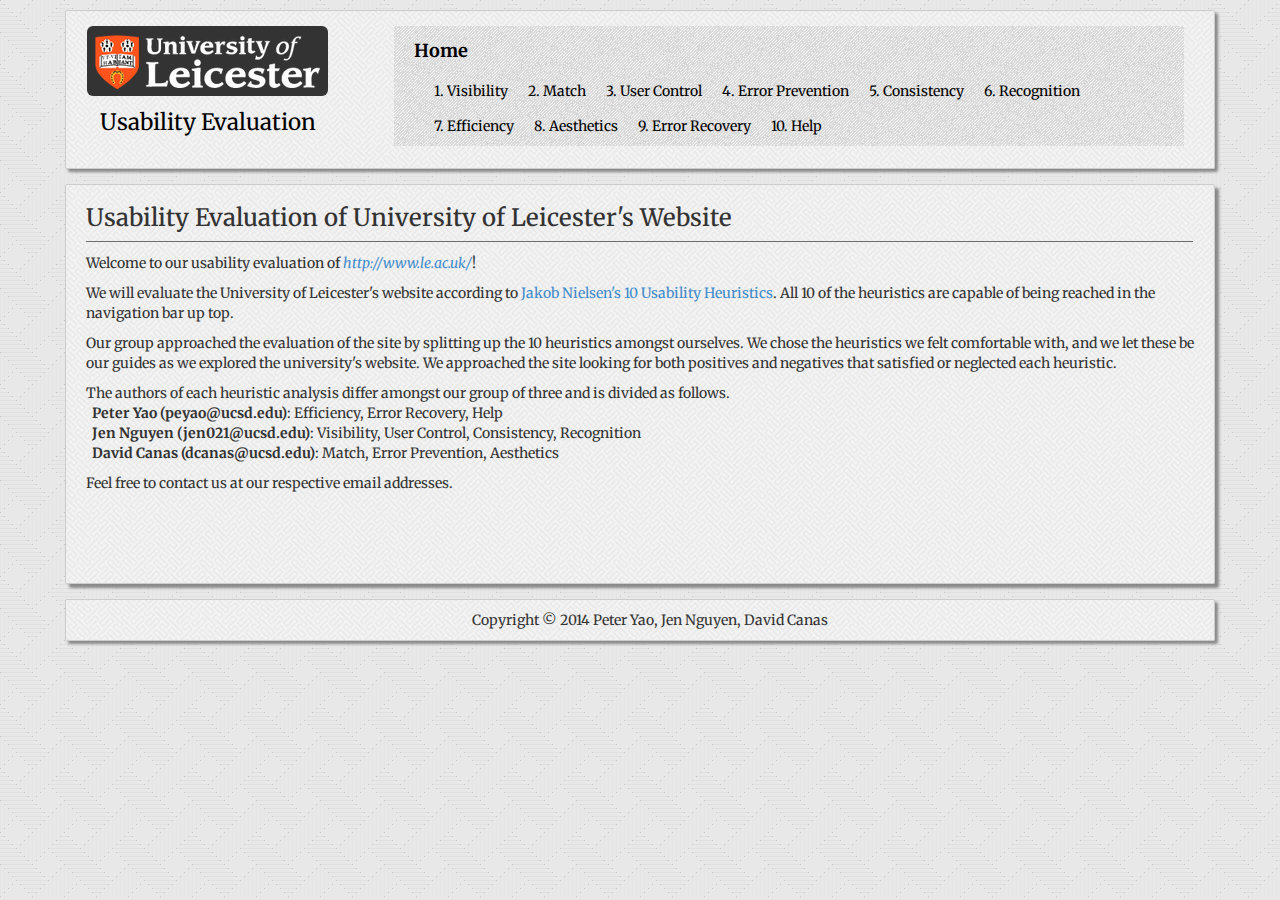
<file: index.html>
<!DOCTYPE html>
<html lang="">
<head>
    <meta charset="UTF-8">
    <title>Home - University of Leicester Evaluation</title>
	<meta name="Author" content="Peter Yao, Jen Nguyen, David Canas"/>
    <!-- meta viewport ensures proper mobile rendering" -->
    <meta name="viewport" content="width=device-width, initial-scale=1">
    <!-- Subpages need to change directories, different from index.html -->
    <link rel="stylesheet" type="text/css" href="css/bootstrap.min.css">
    <link rel="stylesheet" type="text/css" href="css/font-awesome.min.css">
    <link rel="stylesheet" href="fancybox/source/jquery.fancybox.css?v=2.1.5" type="text/css" media="screen" />
    <link rel="stylesheet" type="text/css" href="css/stylesheet.css">
    <link href='http://fonts.googleapis.com/css?family=Merriweather:400,700,400italic' rel='stylesheet' type='text/css'>
</head>
<body>

    <!-- Title Bar "University of Leicester Evaluation" -->
    <div class="container" id="container_fit">
        <div class="row" id="title_bar">
            <div class="col-md-3">
                <a href="http://www.le.ac.uk/" target="_blank"><img src="img/univ_leicester.png" alt="University of Leicester" class="img-rounded"></a>
                <br>
                <p id="title_text">
                   Usability Evaluation
                </p>
                <br>
            </div>
            
            <!-- Navbar -->
            <div class="col-md-9" >
                <nav class="navbar navbar-inverse" role="navigation" id="title_navbar">
                    <div class="container-fluid">
                        <div class="navbar-header">
                            <button type="button" class="navbar-toggle collapsed" data-toggle="collapse" data-target="#navHeaderCollapse" id="collapse_button">
                            <span class="icon-bar"></span>
                            <span class="icon-bar"></span>
                            <span class="icon-bar"></span>
                            </button>
                            <a class="navbar-brand" href="index.html" id="home_link"><strong>Home</strong></a>
                        </div>
                        <!-- Mobile Collapsible Menu -->
                        
                        <div class="collapse navbar-collapse" id="navHeaderCollapse">
                            <ul class="nav navbar-nav navHeaderCollapse">
                                <li><a href="subpages/1_visibility.html">1. Visibility</a></li>
                                <li><a href="subpages/2_match.html">2. Match</a></li>
                                <li><a href="subpages/3_user_control.html">3. User Control</a></li>
                                <li><a href="subpages/4_error_prevention.html">4. Error Prevention</a></li>
                                <li><a href="subpages/5_consistency.html">5. Consistency</a></li>
                                <li><a href="subpages/6_recognition.html">6. Recognition</a></li>
                                <li><a href="subpages/7_efficiency.html">7. Efficiency</a></li>
                                <li><a href="subpages/8_aesthetics.html">8. Aesthetics</a></li>
                                <li><a href="subpages/9_error_recovery.html">9. Error Recovery</a></li>
                                <li><a href="subpages/10_help.html">10. Help</a></li>
                            </ul>
                        </div>
                    </div>
                </nav>
            </div>
            <!-- End Navbar -->
        </div>
        <!-- End Title Bar -->
        
        <!-- Main Content -->
        <div class="row" id="main_content">
            <h3>Usability Evaluation of University of Leicester's Website</h3>
            <hr>
            <div class="row">
                <div class="col-md-12">
                    <p>
                        Welcome to our usability evaluation of <a href="http://www.le.ac.uk/" target="_blank"><em>http://www.le.ac.uk/</em></a>!
                    </p>
                    <br>
                    <p>
                        We will evaluate the University of Leicester's website according to <a href="http://www.nngroup.com/articles/ten-usability-heuristics/" target="_blank">Jakob Nielsen's 10 Usability Heuristics</a>. All 10 of the heuristics are capable of being reached in the navigation bar up top.
                    </p>
                    <p>
                        Our group approached the evaluation of the site by splitting up the 10 heuristics amongst ourselves. We chose the heuristics we felt comfortable with, and we let these be our guides as we explored the university's website. We approached the site looking for both positives and negatives that satisfied or neglected each heuristic.
                    </p>
                    <p>
                        The authors of each heuristic analysis differ amongst our group of three and is divided as follows.
                        <br>&nbsp;&nbsp;<strong>Peter Yao (peyao@ucsd.edu)</strong>: Efficiency, Error Recovery, Help
                        <br>&nbsp;&nbsp;<strong>Jen Nguyen (jen021@ucsd.edu)</strong>: Visibility, User Control, Consistency, Recognition 
                        <br>&nbsp;&nbsp;<strong>David Canas (dcanas@ucsd.edu)</strong>: Match, Error Prevention, Aesthetics
                    </p>
                    <br>
                    <p>
                        Feel free to contact us at our respective email addresses.
                    </p>
                </div>
            </div>
        </div>
        <!-- End Main Content -->
        
        <!-- Footer -->
        <div class="row" id="footer">
            <p>Copyright &copy; 2014 Peter Yao, Jen Nguyen, David Canas</p>
        </div>
        <!-- End Footer -->
        
    </div>
    <!-- End Container -->
    
    <!-- jQuery and Bootstrap scripts -->
    <script src="https://ajax.googleapis.com/ajax/libs/jquery/1.11.1/jquery.min.js"></script>
    <script src="js/bootstrap.min.js"></script>
    
    <!-- Fancybox -->
    <script type="text/javascript" src="fancybox/source/jquery.fancybox.pack.js?v=2.1.5"></script>
    <script type="text/javascript">
        $(document).ready(function() {
            $(".fancybox").fancybox();
        });
    </script>
</body>
</html>
</file>
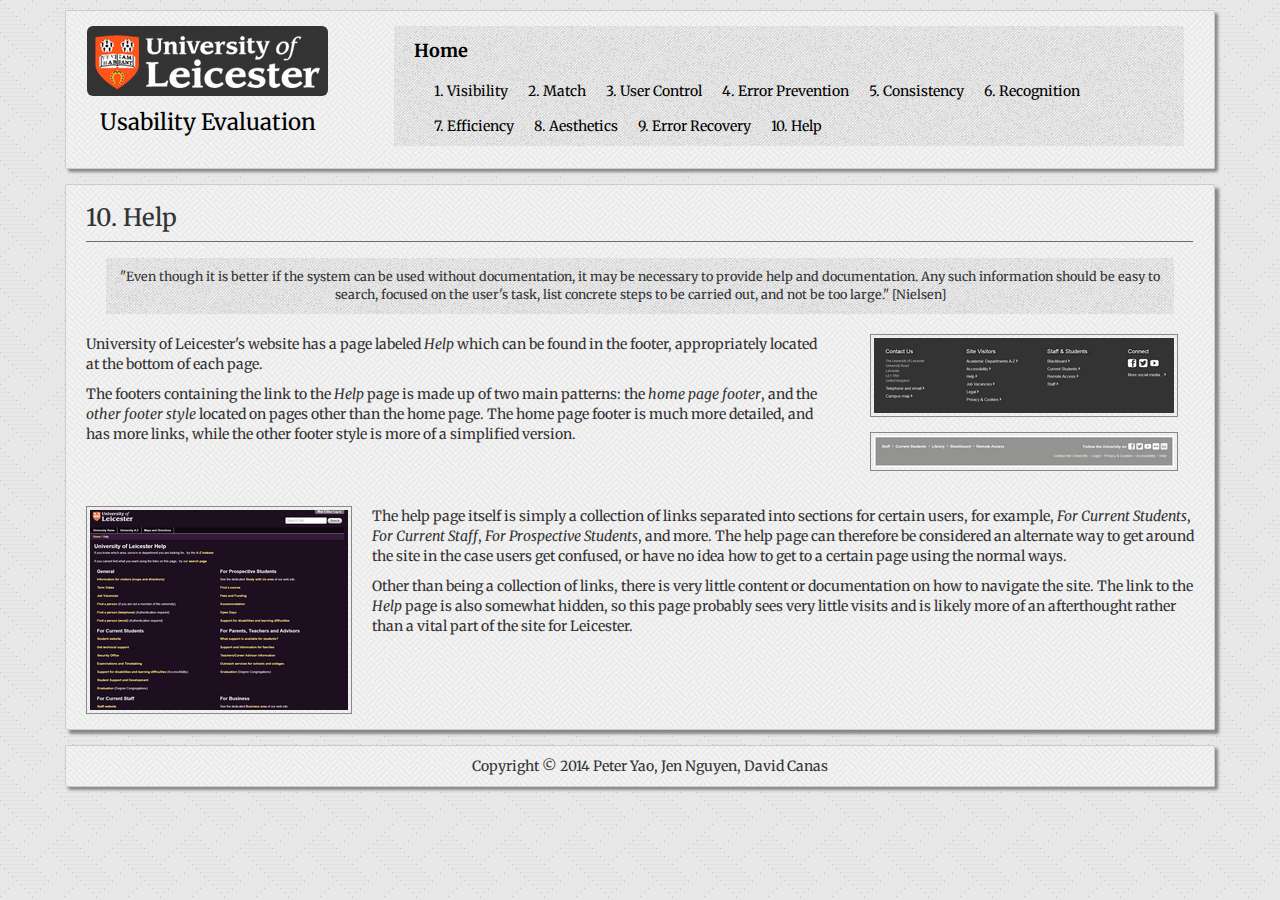
<file: subpages/10_help.html>
<!DOCTYPE html>
<html lang="">
<head>
    <meta charset="UTF-8">
    <title>10. Help - University of Leicester Evaluation</title>
	<meta name="Author" content="Peter Yao, Jen Nguyen, David Canas"/>
    <!-- meta viewport ensures proper mobile rendering" -->
    <meta name="viewport" content="width=device-width, initial-scale=1">
    <!-- Subpages need to change directories, different from index.html -->
    <link rel="stylesheet" type="text/css" href="../css/bootstrap.min.css">
    <link rel="stylesheet" type="text/css" href="../css/font-awesome.min.css">
    <link rel="stylesheet" href="../fancybox/source/jquery.fancybox.css?v=2.1.5" type="text/css" media="screen" />
    <link rel="stylesheet" type="text/css" href="../css/stylesheet.css">
    <link href='http://fonts.googleapis.com/css?family=Merriweather:400,700,400italic' rel='stylesheet' type='text/css'>
</head>
<body>

    <!-- Title Bar "University of Leicester Evaluation" -->
    <div class="container" id="container_fit">
        <div class="row" id="title_bar">
            <div class="col-md-3">
                <a href="http://www.le.ac.uk/" target="_blank"><img src="../img/univ_leicester.png" alt="University of Leicester" class="img-rounded"></a>
                <br>
                <p id="title_text">
                   Usability Evaluation
                </p>
                <br>
            </div>
            
            <!-- Navbar -->
            <div class="col-md-9" >
                <nav class="navbar navbar-inverse" role="navigation" id="title_navbar">
                    <div class="container-fluid">
                        <div class="navbar-header">
                            <button type="button" class="navbar-toggle collapsed" data-toggle="collapse" data-target="#navHeaderCollapse" id="collapse_button">
                            <span class="icon-bar"></span>
                            <span class="icon-bar"></span>
                            <span class="icon-bar"></span>
                            </button>
                            <a class="navbar-brand" href="../index.html" id="home_link"><strong>Home</strong></a>
                        </div>
                        <!-- Mobile Collapsible Menu -->
                        
                        <div class="collapse navbar-collapse" id="navHeaderCollapse">
                            <ul class="nav navbar-nav navHeaderCollapse">
                                <li><a href="../subpages/1_visibility.html">1. Visibility</a></li>
                                <li><a href="../subpages/2_match.html">2. Match</a></li>
                                <li><a href="../subpages/3_user_control.html">3. User Control</a></li>
                                <li><a href="../subpages/4_error_prevention.html">4. Error Prevention</a></li>
                                <li><a href="../subpages/5_consistency.html">5. Consistency</a></li>
                                <li><a href="../subpages/6_recognition.html">6. Recognition</a></li>
                                <li><a href="../subpages/7_efficiency.html">7. Efficiency</a></li>
                                <li><a href="../subpages/8_aesthetics.html">8. Aesthetics</a></li>
                                <li><a href="../subpages/9_error_recovery.html">9. Error Recovery</a></li>
                                <li><a href="../subpages/10_help.html">10. Help</a></li>
                            </ul>
                        </div>
                    </div>
                </nav>
            </div>
            <!-- End Navbar -->
        </div>
        <!-- End Title Bar -->
        
        <!-- Main Content -->
        <div class="row" id="main_content">
            <h3>10. Help</h3>
            <hr>
            <div class="row">
                <div class="col-sm-12 text-center">
                    <p class="p_quote">
                        "Even though it is better if the system can be used without documentation, it may be necessary to provide help and documentation. Any such information should be easy to search, focused on the user's task, list concrete steps to be carried out, and not be too large." [Nielsen]
                    </p>
                </div>
            </div>
            <div class="row">
                <div class="col-md-8">
                    <p>
                        University of Leicester's website has a page labeled <em>Help</em> which can be found in the footer, appropriately located at the bottom of each page.
                    </p>
                    <p>
                        The footers containing the link to the <em>Help</em> page is made up of two main patterns: the <em>home page footer</em>, and the <em>other footer style</em> located on pages other than the home page. The home page footer is much more detailed, and has more links, while the other footer style is more of a simplified version.
                    </p>
                </div>
                <div class="col-md-4 text-center">
                    <a class="fancybox" data-fancybox-group="group" href="../img/10_help/footer_1.png" title="Home Page Style Footer">
                       <img class="lightbox_img" src="../img/10_help/tn_footer_1.png" alt="Home Page Style Footer" />
                    </a>
                    <a class="fancybox" data-fancybox-group="group" href="../img/10_help/footer_2.png" title="Other Footer Style">
                       <img class="lightbox_img" src="../img/10_help/tn_footer_2.png" alt="Other Footer Style" />
                    </a>
                </div>
            </div>
            <br>
            <div class="row">
                <div class="col-md-3 text-center">
                    <a class="fancybox" data-fancybox-group="group" href="../img/10_help/help_page.png" title="Help Page">
                       <img class="lightbox_img" src="../img/10_help/tn_help_page.png" alt="Help Page" />
                    </a>
                </div>
                <div class="col-md-9">
                    <p>
                        The help page itself is simply a collection of links separated into sections for certain users, for example, <em>For Current Students</em>, <em>For Current Staff</em>, <em>For Prospective Students</em>, and more. The help page can therefore be considered an alternate way to get around the site in the case users get confused, or have no idea how to get to a certain page using the normal ways.
                    </p>
                    <p>
                        Other than being a collection of links, there is very little content or documentation on how to navigate the site. The link to the <em>Help</em> page is also somewhat hidden, so this page probably sees very little visits and is likely more of an afterthought rather than a vital part of the site for Leicester.
                    </p>
                </div>
            </div>
            
        </div>
        <!-- End Main Content -->
        
        <!-- Footer -->
        <div class="row" id="footer">
            <p>Copyright &copy; 2014 Peter Yao, Jen Nguyen, David Canas</p>
        </div>
        <!-- End Footer -->
        
    </div>
    <!-- End Container -->
    
    <!-- jQuery and Bootstrap scripts -->
    <script src="https://ajax.googleapis.com/ajax/libs/jquery/1.11.1/jquery.min.js"></script>
    <script src="../js/bootstrap.min.js"></script>
    
    <!-- Fancybox -->
    <script type="text/javascript" src="../fancybox/source/jquery.fancybox.pack.js?v=2.1.5"></script>
    <script type="text/javascript">
        $(document).ready(function() {
            $(".fancybox").fancybox();
        });
    </script>
</body>
</html>
</file>
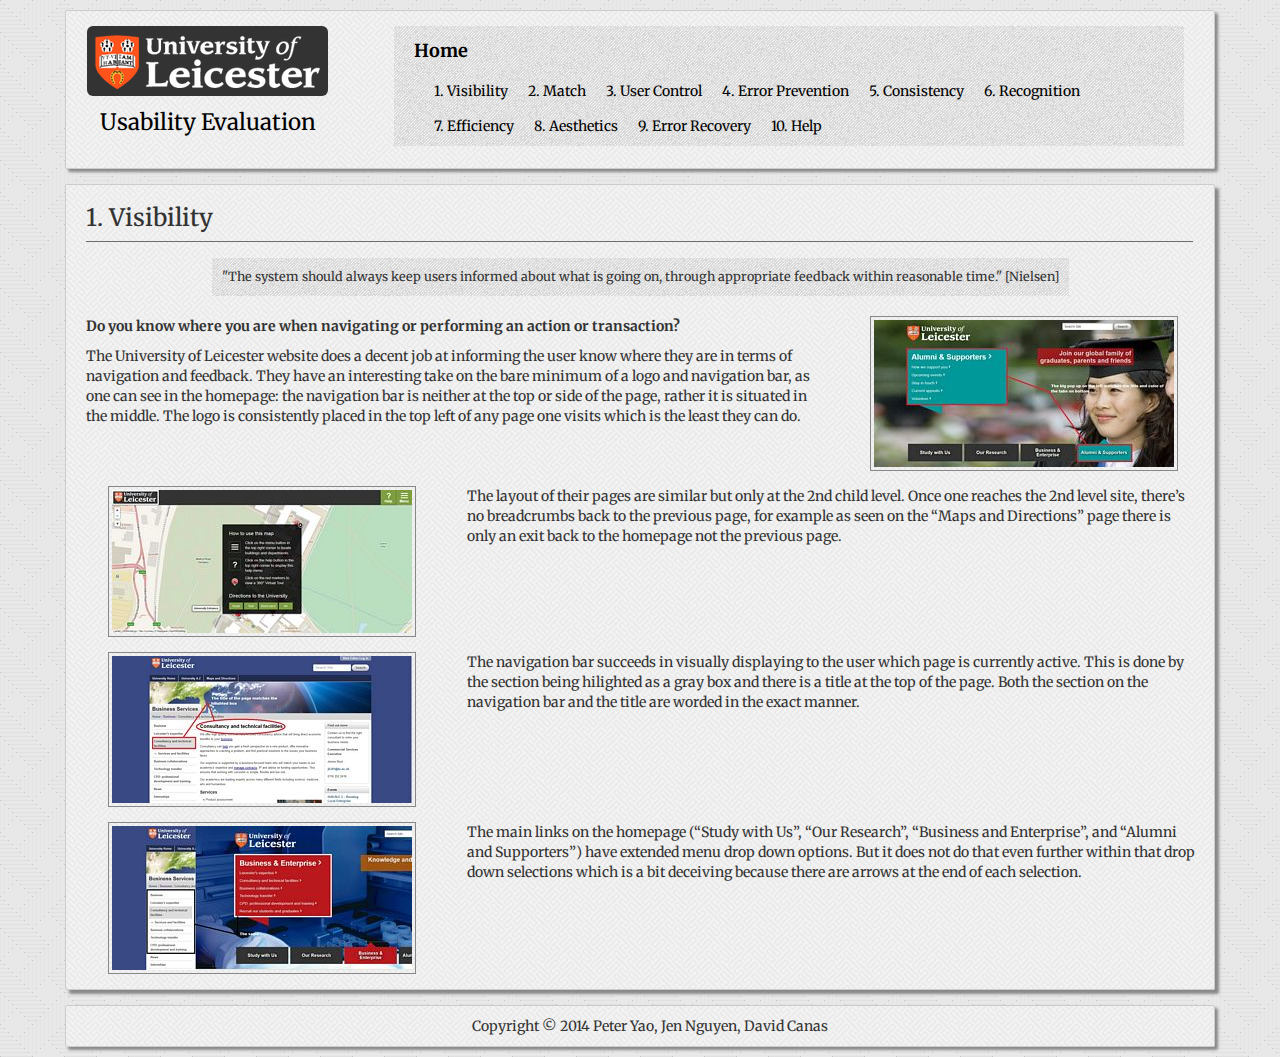
<file: subpages/1_visibility.html>
<!DOCTYPE html>
<html lang="">
<head>
    <meta charset="UTF-8">
    <title>1. Visibility - University of Leicester Evaluation</title>
	<meta name="Author" content="Peter Yao, Jen Nguyen, David Canas"/>
    <!-- meta viewport ensures proper mobile rendering" -->
    <meta name="viewport" content="width=device-width, initial-scale=1">
    <!-- Subpages need to change directories, different from index.html -->
    <link rel="stylesheet" type="text/css" href="../css/bootstrap.min.css">
    <link rel="stylesheet" type="text/css" href="../css/font-awesome.min.css">
    <link rel="stylesheet" href="../fancybox/source/jquery.fancybox.css?v=2.1.5" type="text/css" media="screen" />
    <link rel="stylesheet" type="text/css" href="../css/stylesheet.css">
    <link href='http://fonts.googleapis.com/css?family=Merriweather:400,700,400italic' rel='stylesheet' type='text/css'>
</head>
<body>

    <!-- Title Bar "University of Leicester Evaluation" -->
    <div class="container" id="container_fit">
        <div class="row" id="title_bar">
            <div class="col-md-3">
                <a href="http://www.le.ac.uk/" target="_blank"><img src="../img/univ_leicester.png" alt="University of Leicester" class="img-rounded"></a>
                <br>
                <p id="title_text">
                   Usability Evaluation
                </p>
                <br>
            </div>
            
            <!-- Navbar -->
            <div class="col-md-9" >
                <nav class="navbar navbar-inverse" role="navigation" id="title_navbar">
                    <div class="container-fluid">
                        <div class="navbar-header">
                            <button type="button" class="navbar-toggle collapsed" data-toggle="collapse" data-target="#navHeaderCollapse" id="collapse_button">
                            <span class="icon-bar"></span>
                            <span class="icon-bar"></span>
                            <span class="icon-bar"></span>
                            </button>
                            <a class="navbar-brand" href="../index.html" id="home_link"><strong>Home</strong></a>
                        </div>
                        <!-- Mobile Collapsible Menu -->
                        
                        <div class="collapse navbar-collapse" id="navHeaderCollapse">
                            <ul class="nav navbar-nav navHeaderCollapse">
                                <li><a href="../subpages/1_visibility.html">1. Visibility</a></li>
                                <li><a href="../subpages/2_match.html">2. Match</a></li>
                                <li><a href="../subpages/3_user_control.html">3. User Control</a></li>
                                <li><a href="../subpages/4_error_prevention.html">4. Error Prevention</a></li>
                                <li><a href="../subpages/5_consistency.html">5. Consistency</a></li>
                                <li><a href="../subpages/6_recognition.html">6. Recognition</a></li>
                                <li><a href="../subpages/7_efficiency.html">7. Efficiency</a></li>
                                <li><a href="../subpages/8_aesthetics.html">8. Aesthetics</a></li>
                                <li><a href="../subpages/9_error_recovery.html">9. Error Recovery</a></li>
                                <li><a href="../subpages/10_help.html">10. Help</a></li>
                            </ul>
                        </div>
                    </div>
                </nav>
            </div>
            <!-- End Navbar -->
        </div>
        <!-- End Title Bar -->
        
        <!-- Main Content -->
        <div class="row" id="main_content">
            <h3>1. Visibility</h3>
            <hr>
            <div class="row">
                <div class="col-sm-12 text-center">
                    <p class="p_quote">
                        "The system should always keep users informed about what is going on, through appropriate feedback within reasonable time." [Nielsen]
                    </p>
                </div>
            </div>
            <div class="row">
                <div class="col-md-8">
                    <p>
                        <strong>
                            Do you know where you are when navigating or performing an action or transaction?
                        </strong>
                    </p>
                    <p>The University of Leicester website does a decent job at informing the user know where they are in terms of navigation and feedback. They have an interesting take on the bare minimum of a logo and navigation bar, as one can see in the homepage: the navigation bar is neither at the top or side of the page, rather it is situated in the middle. The logo is consistently placed in the top left of any page one visits which is the least they can do.
                    </p>
                </div>
                <div class="col-md-4 text-center">
                    <a class="fancybox" data-fancybox-group="group" href="../img/1_visibility/visibility.jpg" title="Homepage">
                           <img class="lightbox_img" src="../img/1_visibility/tn_visibility.jpg" alt="Homepage" />
                    </a>
                </div>
            </div>

            <div class="row">
                <div class="col-md-4 text-center">
                    <a class="fancybox" data-fancybox-group="group" href="../img/1_visibility/visibility4.jpg" title="Maps">
                           <img class="lightbox_img" src="../img/1_visibility/tn_visibility4.jpg" alt="Maps" />
                    </a>
                </div>
                 <div class="col-md-8">
                    <p> The layout of their pages are similar but only at the 2nd child level. Once one reaches the 2nd level site, there’s no breadcrumbs back to the previous page, for example as seen on the “Maps and Directions” page there is only an exit back to the homepage not the previous page. </p>
                </div>

            </div>

            <div class="row">
                <div class="col-md-4 text-center">
                    <a class="fancybox" data-fancybox-group="group" href="../img/1_visibility/visibility2.jpg" title="Navigation">
                           <img class="lightbox_img" src="../img/1_visibility/tn_visibility2.jpg" alt="Navigation" />
                        </a>
                </div>
                <div class="col-md-8">
                  <p>The navigation bar succeeds in visually displaying to the user which page is currently active. This is done by the section being hilighted as a gray box and there is a title at the top of the page. Both the section on the navigation bar and the title are worded in the exact manner. </p>
                </div>

            </div>

            <div class="row">
                <div class="col-md-4 text-center">
                    <a class="fancybox" data-fancybox-group="group" href="../img/1_visibility/visibility3.jpg" title="Links">
                        <img class="lightbox_img" src="../img/1_visibility/tn_visibility3.jpg" alt="Links" />
                        </a>
                </div>

                <div class="col-md-8">
                    <p>The main links on the homepage (“Study with Us”, “Our Research”, “Business and Enterprise”, and “Alumni and Supporters”) have extended menu drop down options. But it does not do that even further within that drop down selections which is a bit deceiving because there are arrows at the end of each selection. </p>
                </div>
            </div>
        </div>

         <!-- End Main Content -->
        
        <!-- Footer -->
        <div class="row" id="footer">
            <p>Copyright &copy; 2014 Peter Yao, Jen Nguyen, David Canas</p>
        </div>
        <!-- End Footer -->
        
    </div>
    <!-- End Container -->
    
    <!-- jQuery and Bootstrap scripts -->
    <script src="https://ajax.googleapis.com/ajax/libs/jquery/1.11.1/jquery.min.js"></script>
    <script src="../js/bootstrap.min.js"></script>
    
    <!-- Fancybox -->
    <script type="text/javascript" src="../fancybox/source/jquery.fancybox.pack.js?v=2.1.5"></script>
    <script type="text/javascript">
        $(document).ready(function() {
            $(".fancybox").fancybox();
        });
    </script>
</body>
</html>
</file>
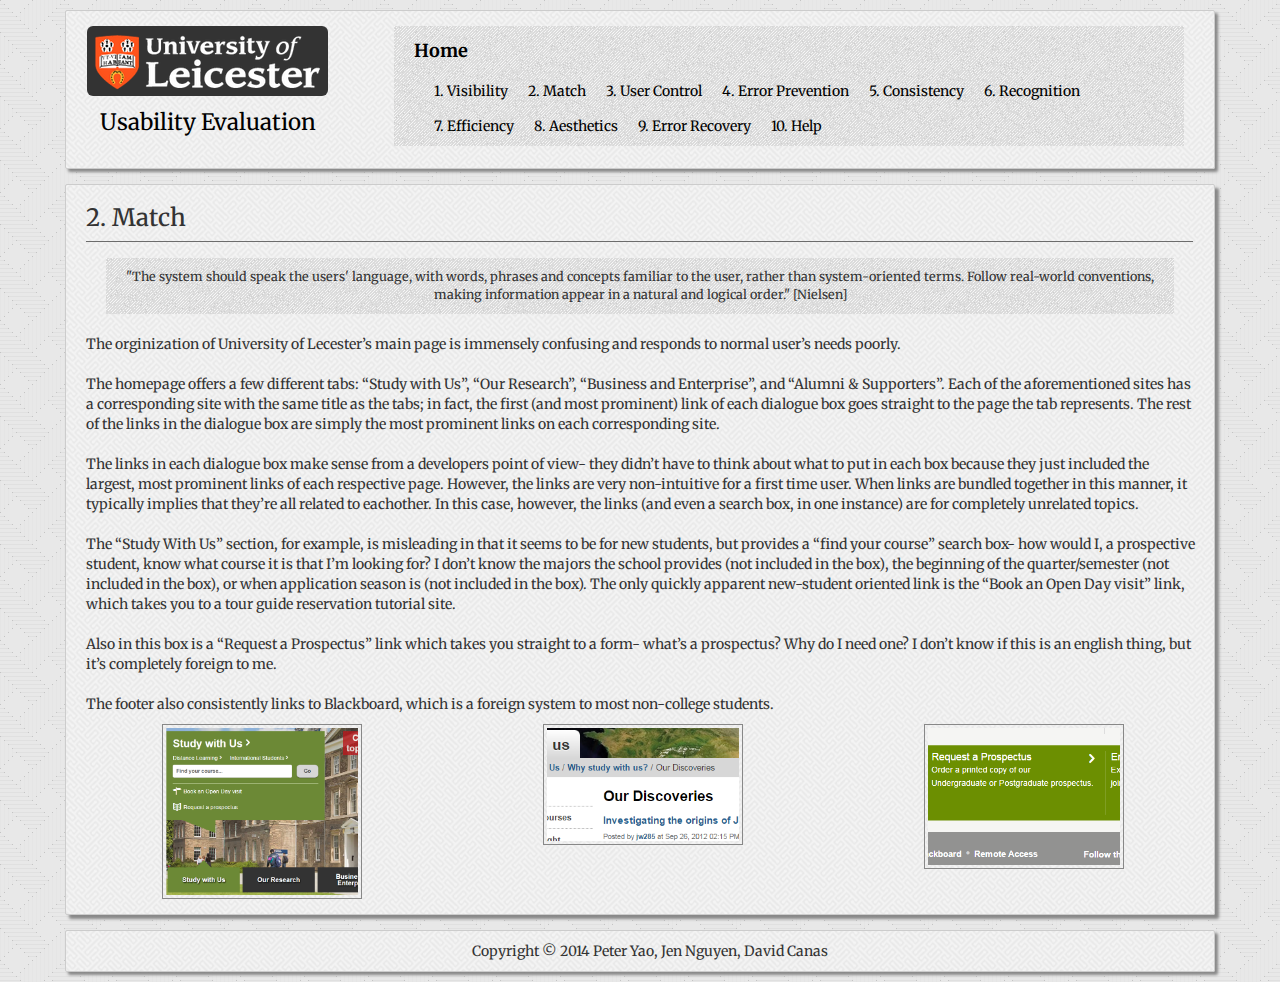
<file: subpages/2_match.html>
<!DOCTYPE html>
<html lang="">
<head>
    <meta charset="UTF-8">
    <title>2. Match - University of Leicester Evaluation</title>
	<meta name="Author" content="Peter Yao, Jen Nguyen, David Canas"/>
    <!-- meta viewport ensures proper mobile rendering" -->
    <meta name="viewport" content="width=device-width, initial-scale=1">
    <!-- Subpages need to change directories, different from index.html -->
    <link rel="stylesheet" type="text/css" href="../css/bootstrap.min.css">
    <link rel="stylesheet" type="text/css" href="../css/font-awesome.min.css">
    <link rel="stylesheet" href="../fancybox/source/jquery.fancybox.css?v=2.1.5" type="text/css" media="screen" />
    <link rel="stylesheet" type="text/css" href="../css/stylesheet.css">
    <link href='http://fonts.googleapis.com/css?family=Merriweather:400,700,400italic' rel='stylesheet' type='text/css'>
</head>
<body>

    <!-- Title Bar "University of Leicester Evaluation" -->
    <div class="container" id="container_fit">
        <div class="row" id="title_bar">
            <div class="col-md-3">
                <a href="http://www.le.ac.uk/" target="_blank"><img src="../img/univ_leicester.png" alt="University of Leicester" class="img-rounded"></a>
                <br>
                <p id="title_text">
                   Usability Evaluation
                </p>
                <br>
            </div>
            
            <!-- Navbar -->
            <div class="col-md-9" >
                <nav class="navbar navbar-inverse" role="navigation" id="title_navbar">
                    <div class="container-fluid">
                        <div class="navbar-header">
                            <button type="button" class="navbar-toggle collapsed" data-toggle="collapse" data-target="#navHeaderCollapse" id="collapse_button">
                            <span class="icon-bar"></span>
                            <span class="icon-bar"></span>
                            <span class="icon-bar"></span>
                            </button>
                            <a class="navbar-brand" href="../index.html" id="home_link"><strong>Home</strong></a>
                        </div>
                        <!-- Mobile Collapsible Menu -->
                        
                        <div class="collapse navbar-collapse" id="navHeaderCollapse">
                            <ul class="nav navbar-nav navHeaderCollapse">
                                <li><a href="../subpages/1_visibility.html">1. Visibility</a></li>
                                <li><a href="../subpages/2_match.html">2. Match</a></li>
                                <li><a href="../subpages/3_user_control.html">3. User Control</a></li>
                                <li><a href="../subpages/4_error_prevention.html">4. Error Prevention</a></li>
                                <li><a href="../subpages/5_consistency.html">5. Consistency</a></li>
                                <li><a href="../subpages/6_recognition.html">6. Recognition</a></li>
                                <li><a href="../subpages/7_efficiency.html">7. Efficiency</a></li>
                                <li><a href="../subpages/8_aesthetics.html">8. Aesthetics</a></li>
                                <li><a href="../subpages/9_error_recovery.html">9. Error Recovery</a></li>
                                <li><a href="../subpages/10_help.html">10. Help</a></li>
                            </ul>
                        </div>
                    </div>
                </nav>
            </div>
            <!-- End Navbar -->
        </div>
        <!-- End Title Bar -->
        
        <!-- Main Content -->
        <div class="row" id="main_content">
            <h3>2. Match</h3>
            <hr>
            <div class="row">
                <div class="col-sm-12 text-center">
                    <p class="p_quote">
                        "The system should speak the users' language, with words, phrases and concepts familiar to the user, rather than system-oriented terms. Follow real-world conventions, making information appear in a natural and logical order." [Nielsen]
                    </p>
                </div>
            </div>
            <p>
                The orginization of University of Lecester’s main page  is immensely confusing and responds to normal user’s needs poorly.	
                
                <br />
                <br />
                
                The homepage offers a few different tabs: “Study with Us”, “Our Research”, “Business and Enterprise”, and “Alumni & Supporters”. Each of the aforementioned sites has a corresponding site with the same title as the tabs; in fact, the first (and most prominent) link of each dialogue box goes straight to the page the tab represents. The rest of the links in the dialogue box are simply the most prominent links on each corresponding site.
                
                <br />
                <br />
                
                The links in each dialogue box make sense from a developers point of view- they didn’t have to think about what to put in each box because they just included the largest, most prominent links of each respective page. However, the links are very non-intuitive for a first time user. When links are bundled together in this manner, it typically implies that they’re all related to eachother. In this case, however, the links (and even a search box, in one instance) are for completely unrelated topics. 
                
                <br />
                <br />
                
                The “Study With Us” section, for example, is misleading in that it seems to be for new students, but provides a “find your course” search box- how would I, a prospective student, know what course it is that I’m looking for? I don’t know the majors the school provides (not included in the box), the beginning of the quarter/semester (not included in the box), or when application season is (not included in the box). The only quickly apparent new-student oriented link is the “Book an Open Day visit” link, which  takes you to a tour guide reservation tutorial site. 
                
                <br />
                <br />  
                
                Also in this box is a “Request a Prospectus” link which takes you straight to a form- what’s a prospectus? Why do I need one? I don’t know if this is an english thing, but it’s completely foreign to me. 

                <br />
                <br />
                
                The footer also consistently links to Blackboard, which is a foreign system to most non-college students.

            </p>
            <br>
            <div class="row text-center">
                
                <!--Picture 1-->
                <div class="col-sm-4">
                    <a class="fancybox" data-fancybox-group="group" href="../img/2_match/studywithusfull.png" title="Study With Us">
                       <img class="lightbox_img" src="../img/2_match/Study%20with%20us%20dialogue.PNG" alt="StudyWithUsBox" width="200" />
                    </a>
                </div>
                
                <!--Picture 2-->
                <div class="col-sm-4">
                    <a class="fancybox" data-fancybox-group="group" href="../img/2_match/discoveriesfull.png" title="Our Discoveries">
                       <img class="lightbox_img" src="../img/2_match/Discoveries.PNG" alt="Discoveries" width="200" />
                    </a>
                </div>
                
                <!--Picture 3-->
                <div class="col-sm-4">
                    <a class="fancybox" data-fancybox-group="group" href="../img/2_match/prospectus2.PNG" title="What's A Prospectus?">
                       <img class="lightbox_img" src="../img/2_match/prospectus.PNG" alt="Prospectus" width="200" />
                    </a>
                </div>
                
            </div>
            
        </div>
        <!-- End Main Content -->
        
        <!-- Footer -->
        <div class="row" id="footer">
            <p>Copyright &copy; 2014 Peter Yao, Jen Nguyen, David Canas</p>
        </div>
        <!-- End Footer -->
        
    </div>
    <!-- End Container -->
    
    <!-- jQuery and Bootstrap scripts -->
    <script src="https://ajax.googleapis.com/ajax/libs/jquery/1.11.1/jquery.min.js"></script>
    <script src="../js/bootstrap.min.js"></script>
    
    <!-- Fancybox -->
    <script type="text/javascript" src="../fancybox/source/jquery.fancybox.pack.js?v=2.1.5"></script>
    <script type="text/javascript">
        $(document).ready(function() {
            $(".fancybox").fancybox();
        });
    </script>
</body>
</html>
</file>
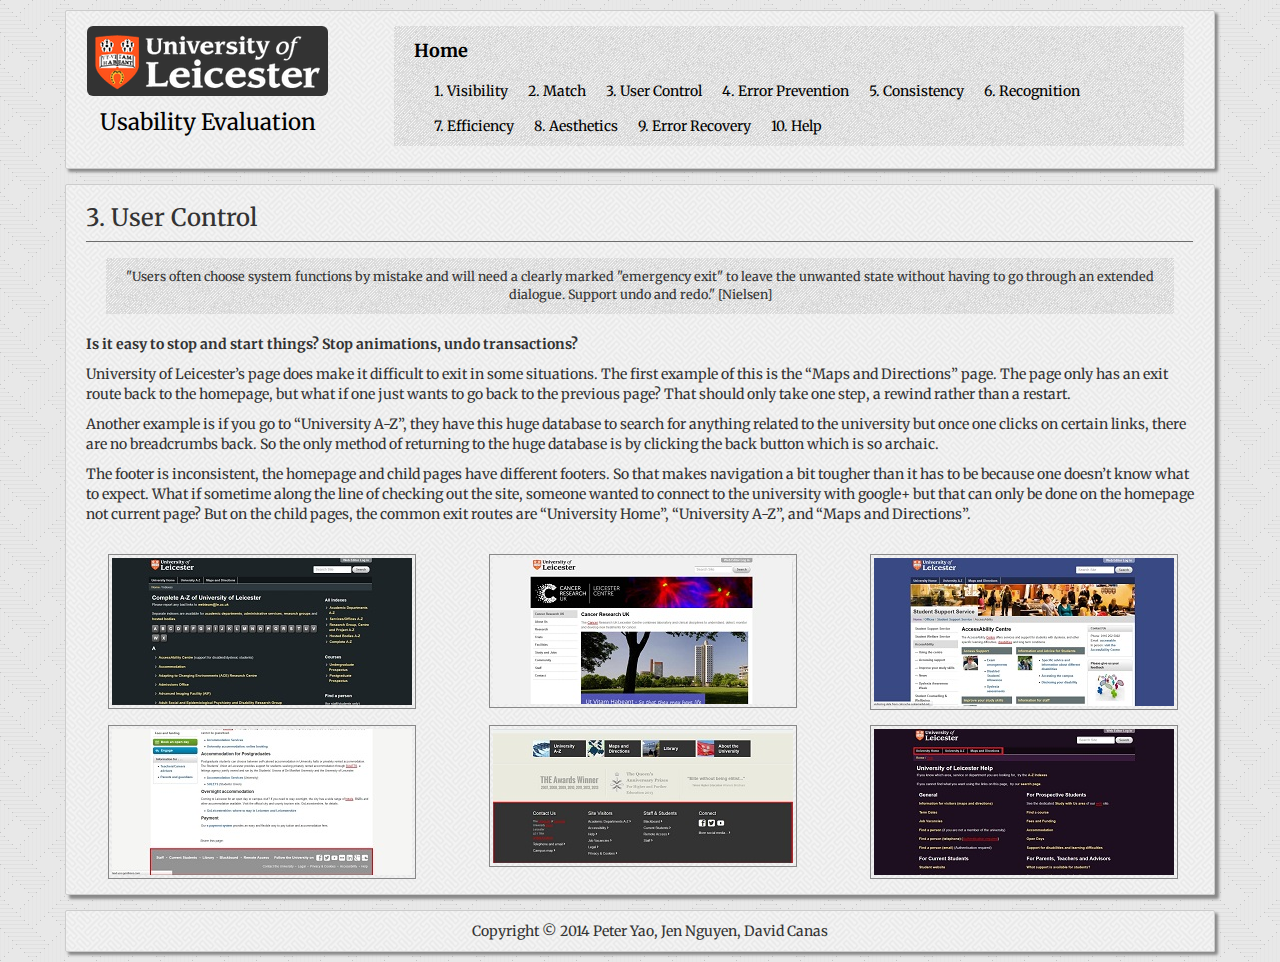
<file: subpages/3_user_control.html>
<!DOCTYPE html>
<html lang="">
<head>
    <meta charset="UTF-8">
    <title>3. User Control - University of Leicester Evaluation</title>
	<meta name="Author" content="Peter Yao, Jen Nguyen, David Canas"/>
    <!-- meta viewport ensures proper mobile rendering" -->
    <meta name="viewport" content="width=device-width, initial-scale=1">
    <!-- Subpages need to change directories, different from index.html -->
    <link rel="stylesheet" type="text/css" href="../css/bootstrap.min.css">
    <link rel="stylesheet" type="text/css" href="../css/font-awesome.min.css">
    <link rel="stylesheet" href="../fancybox/source/jquery.fancybox.css?v=2.1.5" type="text/css" media="screen" />
    <link rel="stylesheet" type="text/css" href="../css/stylesheet.css">
    <link href='http://fonts.googleapis.com/css?family=Merriweather:400,700,400italic' rel='stylesheet' type='text/css'>
</head>
<body>

    <!-- Title Bar "University of Leicester Evaluation" -->
    <div class="container" id="container_fit">
        <div class="row" id="title_bar">
            <div class="col-md-3">
                <a href="http://www.le.ac.uk/" target="_blank"><img src="../img/univ_leicester.png" alt="University of Leicester" class="img-rounded"></a>
                <br>
                <p id="title_text">
                   Usability Evaluation
                </p>
                <br>
            </div>
            
            <!-- Navbar -->
            <div class="col-md-9" >
                <nav class="navbar navbar-inverse" role="navigation" id="title_navbar">
                    <div class="container-fluid">
                        <div class="navbar-header">
                            <button type="button" class="navbar-toggle collapsed" data-toggle="collapse" data-target="#navHeaderCollapse" id="collapse_button">
                            <span class="icon-bar"></span>
                            <span class="icon-bar"></span>
                            <span class="icon-bar"></span>
                            </button>
                            <a class="navbar-brand" href="../index.html" id="home_link"><strong>Home</strong></a>
                        </div>
                        <!-- Mobile Collapsible Menu -->
                        
                        <div class="collapse navbar-collapse" id="navHeaderCollapse">
                            <ul class="nav navbar-nav navHeaderCollapse">
                                <li><a href="../subpages/1_visibility.html">1. Visibility</a></li>
                                <li><a href="../subpages/2_match.html">2. Match</a></li>
                                <li><a href="../subpages/3_user_control.html">3. User Control</a></li>
                                <li><a href="../subpages/4_error_prevention.html">4. Error Prevention</a></li>
                                <li><a href="../subpages/5_consistency.html">5. Consistency</a></li>
                                <li><a href="../subpages/6_recognition.html">6. Recognition</a></li>
                                <li><a href="../subpages/7_efficiency.html">7. Efficiency</a></li>
                                <li><a href="../subpages/8_aesthetics.html">8. Aesthetics</a></li>
                                <li><a href="../subpages/9_error_recovery.html">9. Error Recovery</a></li>
                                <li><a href="../subpages/10_help.html">10. Help</a></li>
                            </ul>
                        </div>
                    </div>
                </nav>
            </div>
            <!-- End Navbar -->
        </div>
        <!-- End Title Bar -->
        
        <!-- Main Content -->
        <div class="row" id="main_content">
            <h3>3. User Control</h3>
            <hr>
            <div class="row">
                <div class="col-sm-12 text-center">
                    <p class="p_quote">
                        "Users often choose system functions by mistake and will need a clearly marked "emergency exit" to leave the unwanted state without having to go through an extended dialogue. Support undo and redo." [Nielsen]
                    </p>
                </div>
            </div>
            
            <div class="row">
                <div class="col-md-12">
                    <p>
                        <strong>
                            Is it easy to stop and start things? Stop animations, undo transactions?
                        </strong>
                    </p>
                    <p>
                        University of Leicester’s page does make it difficult to exit in some situations. The first example of this is the “Maps and Directions” page. The page only has an exit route back to the homepage, but what if one just wants to go back to the previous page? That should only take one step, a rewind rather than a restart. 
                    </p>

                    <p>
                        Another example is if you go to “University A-Z”, they have this huge database to search for anything related to the university but once one clicks on certain links, there are no breadcrumbs back. So the only method of returning to the huge database is by clicking the back button which is so archaic.
                    </p>

                    <p>
                        The footer is inconsistent, the homepage and child pages have different footers. So that makes navigation a bit tougher than it has to be because one doesn’t know what to expect. What if sometime along the line of checking out the site, someone wanted to connect to the university with google+ but that can only be done on the homepage not current page? But on the child pages, the common exit routes are “University Home”, “University A-Z”, and “Maps and Directions”.
                    </p>
                </div>
            </div>
            <br>
            <div class="row text-center">
                <div class="col-sm-4">
                    <a class="fancybox" data-fancybox-group="group" href="../img/3_usercontrol/usercontrol1.jpg" title="Complete A-Z List">
                       <img class="lightbox_img" src="../img/3_usercontrol/tn_usercontrol1.jpg" alt="Complete A-Z List" />
                    </a>
                </div>
                <div class="col-sm-4">
                    <a class="fancybox" data-fancybox-group="group" href="../img/3_usercontrol/usercontrol2.jpg" title="Cancer Research UK">
                       <img class="lightbox_img" src="../img/3_usercontrol/tn_usercontrol2.jpg" alt="Cancer Research UK" />
                    </a>
                </div>
                <div class="col-sm-4">
                    <a class="fancybox" data-fancybox-group="group" href="../img/3_usercontrol/usercontrol3.jpg" title="Student Support Service">
                       <img class="lightbox_img" src="../img/3_usercontrol/tn_usercontrol3.jpg" alt="Student Support Service" />
                    </a>
                </div>
            </div>
            
            <div class="row text-center">
                <div class="col-sm-4">
                    <a class="fancybox" data-fancybox-group="group" href="../img/3_usercontrol/usercontrol4.jpg" title="Footer">
                       <img class="lightbox_img" src="../img/3_usercontrol/tn_usercontrol4.jpg" alt="Footer" />
                    </a>
                </div>
                <div class="col-sm-4">
                    <a class="fancybox" data-fancybox-group="group" href="../img/3_usercontrol/usercontrol5.jpg" title="Homepage Footer">
                       <img class="lightbox_img" src="../img/3_usercontrol/tn_usercontrol5.jpg" alt="Homepage Footer" />
                    </a>
                </div>
                <div class="col-sm-4">
                    <a class="fancybox" data-fancybox-group="group" href="../img/3_usercontrol/usercontrol6.jpg" title="Help Page">
                       <img class="lightbox_img" src="../img/3_usercontrol/tn_usercontrol6.jpg" alt="Help Page" />
                    </a>
                </div>
            </div>
        </div>
        <!-- End Main Content -->
        
        <!-- Footer -->
        <div class="row" id="footer">
            <p>Copyright &copy; 2014 Peter Yao, Jen Nguyen, David Canas</p>
        </div>
        <!-- End Footer -->
        
    </div>
    <!-- End Container -->
    
    <!-- jQuery and Bootstrap scripts -->
    <script src="https://ajax.googleapis.com/ajax/libs/jquery/1.11.1/jquery.min.js"></script>
    <script src="../js/bootstrap.min.js"></script>
    
    <!-- Fancybox -->
    <script type="text/javascript" src="../fancybox/source/jquery.fancybox.pack.js?v=2.1.5"></script>
    <script type="text/javascript">
        $(document).ready(function() {
            $(".fancybox").fancybox();
        });
    </script>
</body>
</html>
</file>
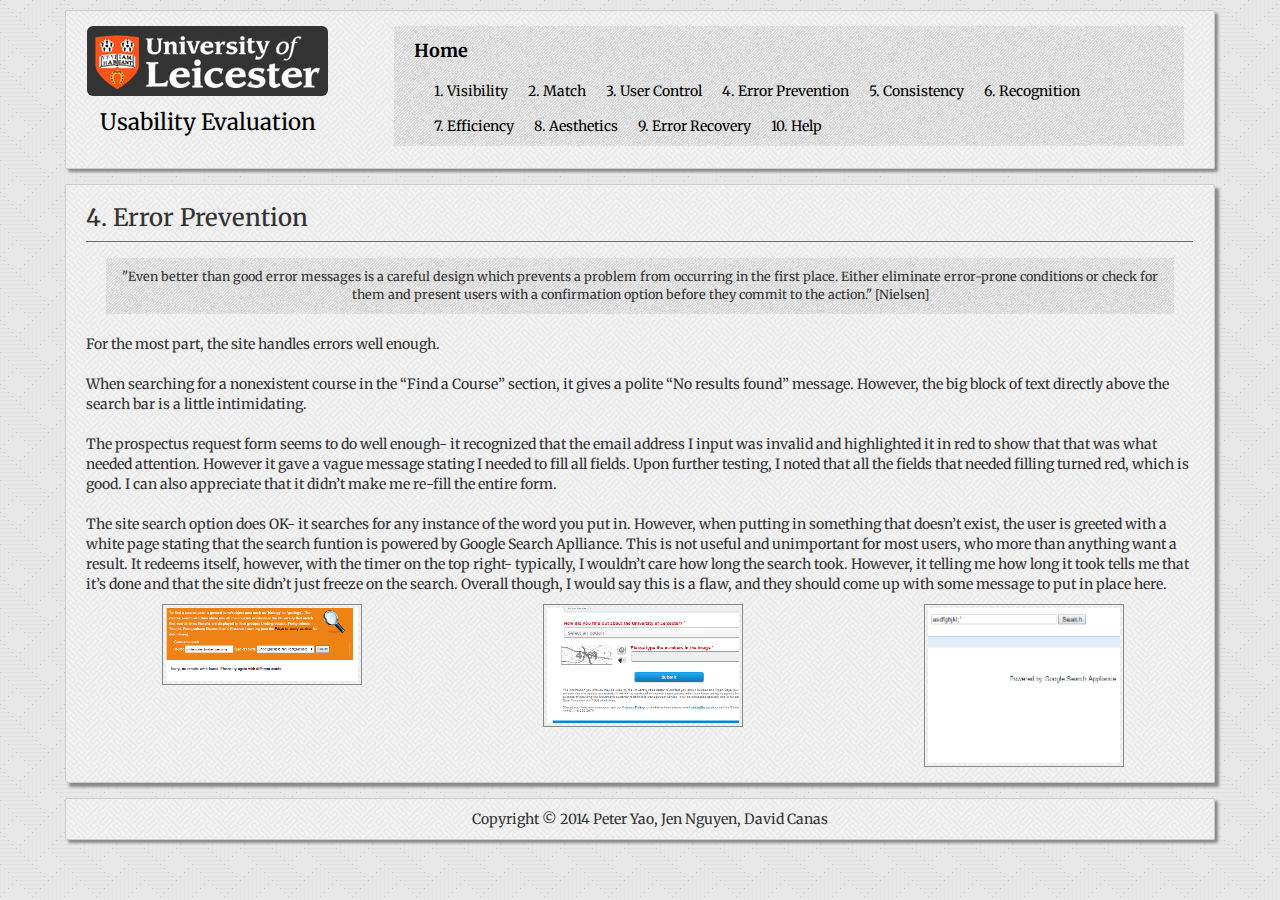
<file: subpages/4_error_prevention.html>
<!DOCTYPE html>
<html lang="">
<head>
    <meta charset="UTF-8">
    <title>4. Error Prevention - University of Leicester Evaluation</title>
	<meta name="Author" content="Peter Yao, Jen Nguyen, David Canas"/>
    <!-- meta viewport ensures proper mobile rendering" -->
    <meta name="viewport" content="width=device-width, initial-scale=1">
    <!-- Subpages need to change directories, different from index.html -->
    <link rel="stylesheet" type="text/css" href="../css/bootstrap.min.css">
    <link rel="stylesheet" type="text/css" href="../css/font-awesome.min.css">
    <link rel="stylesheet" href="../fancybox/source/jquery.fancybox.css?v=2.1.5" type="text/css" media="screen" />
    <link rel="stylesheet" type="text/css" href="../css/stylesheet.css">
    <link href='http://fonts.googleapis.com/css?family=Merriweather:400,700,400italic' rel='stylesheet' type='text/css'>
</head>
<body>

    <!-- Title Bar "University of Leicester Evaluation" -->
    <div class="container" id="container_fit">
        <div class="row" id="title_bar">
            <div class="col-md-3">
                <a href="http://www.le.ac.uk/" target="_blank"><img src="../img/univ_leicester.png" alt="University of Leicester" class="img-rounded"></a>
                <br>
                <p id="title_text">
                   Usability Evaluation
                </p>
                <br>
            </div>
            
            <!-- Navbar -->
            <div class="col-md-9" >
                <nav class="navbar navbar-inverse" role="navigation" id="title_navbar">
                    <div class="container-fluid">
                        <div class="navbar-header">
                            <button type="button" class="navbar-toggle collapsed" data-toggle="collapse" data-target="#navHeaderCollapse" id="collapse_button">
                            <span class="icon-bar"></span>
                            <span class="icon-bar"></span>
                            <span class="icon-bar"></span>
                            </button>
                            <a class="navbar-brand" href="../index.html" id="home_link"><strong>Home</strong></a>
                        </div>
                        <!-- Mobile Collapsible Menu -->
                        
                        <div class="collapse navbar-collapse" id="navHeaderCollapse">
                            <ul class="nav navbar-nav navHeaderCollapse">
                                <li><a href="../subpages/1_visibility.html">1. Visibility</a></li>
                                <li><a href="../subpages/2_match.html">2. Match</a></li>
                                <li><a href="../subpages/3_user_control.html">3. User Control</a></li>
                                <li><a href="../subpages/4_error_prevention.html">4. Error Prevention</a></li>
                                <li><a href="../subpages/5_consistency.html">5. Consistency</a></li>
                                <li><a href="../subpages/6_recognition.html">6. Recognition</a></li>
                                <li><a href="../subpages/7_efficiency.html">7. Efficiency</a></li>
                                <li><a href="../subpages/8_aesthetics.html">8. Aesthetics</a></li>
                                <li><a href="../subpages/9_error_recovery.html">9. Error Recovery</a></li>
                                <li><a href="../subpages/10_help.html">10. Help</a></li>
                            </ul>
                        </div>
                    </div>
                </nav>
            </div>
            <!-- End Navbar -->
        </div>
        <!-- End Title Bar -->
        
        <!-- Main Content -->
        <div class="row" id="main_content">
            <h3>4. Error Prevention</h3>
            <hr>
            <div class="row">
                <div class="col-sm-12 text-center">
                    <p class="p_quote">
                        "Even better than good error messages is a careful design which prevents a problem from occurring in the first place. Either eliminate error-prone conditions or check for them and present users with a confirmation option before they commit to the action." [Nielsen]
                    </p>
                </div>
            </div>
            <p>
                For the most part, the site handles errors well enough. 
                
                <br />
                <br />
                
                When searching for a nonexistent course in the “Find a Course” section, it gives a polite “No results found” message. However, the big block of text directly above the search bar is a little intimidating. 
                
                <br />
                <br />
                
                The prospectus request form seems to do well enough- it recognized that the email address I input was invalid and highlighted it in red to show that that was what needed attention. However it gave a vague message stating I needed to fill all fields. Upon further testing, I noted that all the fields that needed filling turned red, which is good. I can also appreciate that it didn’t make me re-fill the entire form. 
                
                <br />
                <br />
                
                The site search option does OK- it searches for any instance of the word you put in. However, when putting in something that doesn’t exist, the user is greeted with a white page stating that the search funtion is powered by Google Search Aplliance. This is not useful and unimportant for most users, who more than anything want a result. It redeems itself, however, with the timer on the top right- typically, I wouldn’t care how long the search took. However, it telling me how long it took tells me that it’s done and that the site didn’t just freeze on the search. Overall though, I would say this is a flaw, and they should come up with some message to put in place here.


            </p>
            <br>
            
            <div class="row text-center">
                
                <!--Picture 1-->
                <div class="col-sm-4">
                    <a class="fancybox" data-fancybox-group="group" href="../img/4_error_prevention/FailedclassSearchfull.PNG" title="Failed Class Search">
                       <img class="lightbox_img" src="../img/4_error_prevention/FailedclassSearch.PNG" alt="Course Search" width="200"/>
                    </a>
                </div>
                
                <!--Picture 2-->
                
                <div class="col-sm-4">
                    <a class="fancybox" data-fancybox-group="group" href="../img/4_error_prevention/formfailfull.PNG" title="Form Failure Prevention">
                       <img class="lightbox_img" src="../img/4_error_prevention/formfail2.PNG" alt="Form Failure" width="200"/>
                    </a>
                </div>
                
                <!--Picture 3-->
                
                <div class="col-sm-4">
                    <a class="fancybox" data-fancybox-group="group" href="../img/4_error_prevention/search1.PNG">
                       <img class="lightbox_img" src="../img/4_error_prevention/search2.png" alt="No Search Results" width="200"/>
                    </a>
                </div>
                
            </div>
            
        </div>
        <!-- End Main Content -->
        
        <!-- Footer -->
        <div class="row" id="footer">
            <p>Copyright &copy; 2014 Peter Yao, Jen Nguyen, David Canas</p>
        </div>
        <!-- End Footer -->
        
    </div>
    <!-- End Container -->
    
    <!-- jQuery and Bootstrap scripts -->
    <script src="https://ajax.googleapis.com/ajax/libs/jquery/1.11.1/jquery.min.js"></script>
    <script src="../js/bootstrap.min.js"></script>
    
    <!-- Fancybox -->
    <script type="text/javascript" src="../fancybox/source/jquery.fancybox.pack.js?v=2.1.5"></script>
    <script type="text/javascript">
        $(document).ready(function() {
            $(".fancybox").fancybox();
        });
    </script>
</body>
</html>
</file>
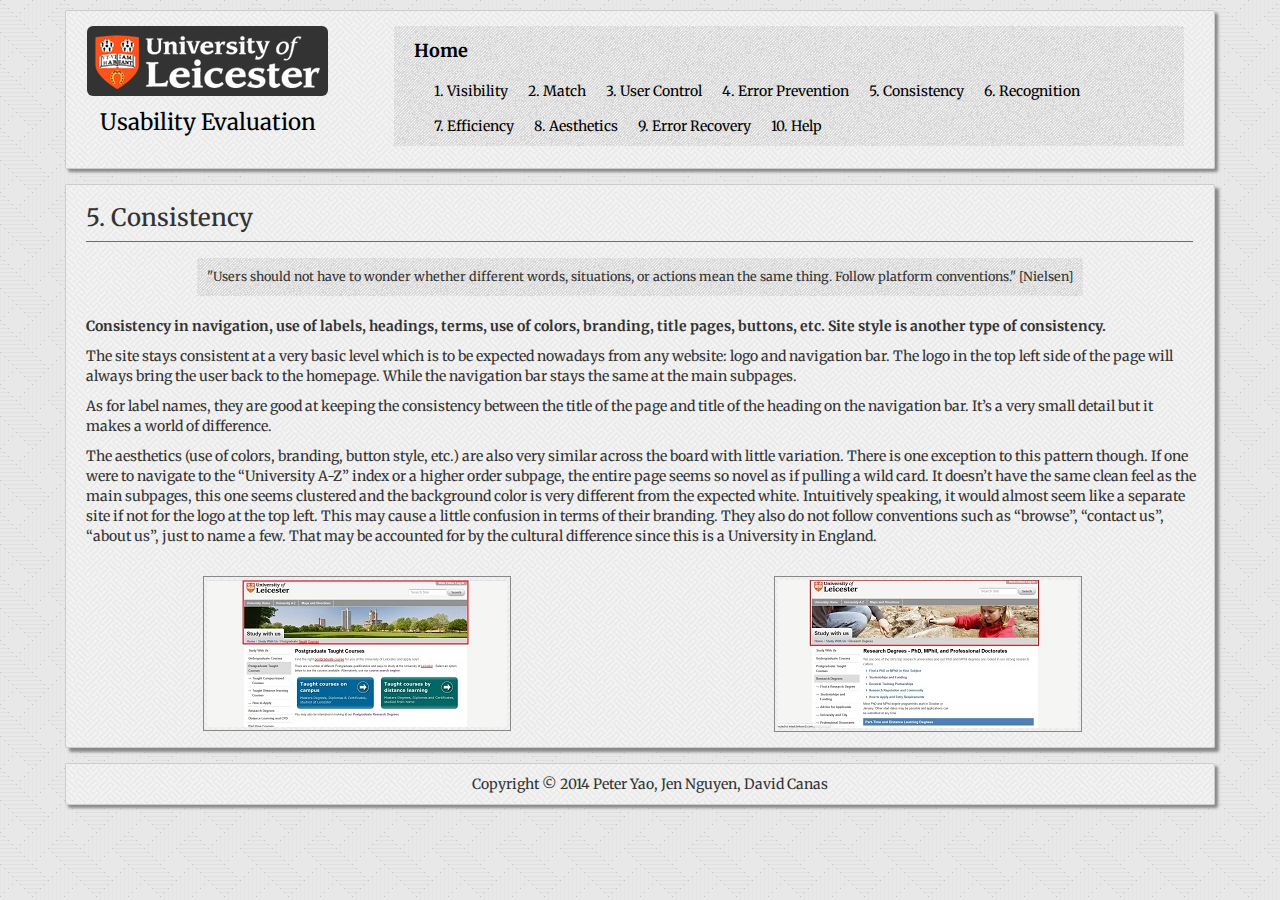
<file: subpages/5_consistency.html>
<!DOCTYPE html>
<html lang="">
<head>
    <meta charset="UTF-8">
    <title>5. Consistency - University of Leicester Evaluation</title>
	<meta name="Author" content="Peter Yao, Jen Nguyen, David Canas"/>
    <!-- meta viewport ensures proper mobile rendering" -->
    <meta name="viewport" content="width=device-width, initial-scale=1">
    <!-- Subpages need to change directories, different from index.html -->
    <link rel="stylesheet" type="text/css" href="../css/bootstrap.min.css">
    <link rel="stylesheet" type="text/css" href="../css/font-awesome.min.css">
    <link rel="stylesheet" href="../fancybox/source/jquery.fancybox.css?v=2.1.5" type="text/css" media="screen" />
    <link rel="stylesheet" type="text/css" href="../css/stylesheet.css">
    <link href='http://fonts.googleapis.com/css?family=Merriweather:400,700,400italic' rel='stylesheet' type='text/css'>
</head>
<body>

    <!-- Title Bar "University of Leicester Evaluation" -->
    <div class="container" id="container_fit">
        <div class="row" id="title_bar">
            <div class="col-md-3">
                <a href="http://www.le.ac.uk/" target="_blank"><img src="../img/univ_leicester.png" alt="University of Leicester" class="img-rounded"></a>
                <br>
                <p id="title_text">
                   Usability Evaluation
                </p>
                <br>
            </div>
            
            <!-- Navbar -->
            <div class="col-md-9" >
                <nav class="navbar navbar-inverse" role="navigation" id="title_navbar">
                    <div class="container-fluid">
                        <div class="navbar-header">
                            <button type="button" class="navbar-toggle collapsed" data-toggle="collapse" data-target="#navHeaderCollapse" id="collapse_button">
                            <span class="icon-bar"></span>
                            <span class="icon-bar"></span>
                            <span class="icon-bar"></span>
                            </button>
                            <a class="navbar-brand" href="../index.html" id="home_link"><strong>Home</strong></a>
                        </div>
                        <!-- Mobile Collapsible Menu -->
                        
                        <div class="collapse navbar-collapse" id="navHeaderCollapse">
                            <ul class="nav navbar-nav navHeaderCollapse">
                                <li><a href="../subpages/1_visibility.html">1. Visibility</a></li>
                                <li><a href="../subpages/2_match.html">2. Match</a></li>
                                <li><a href="../subpages/3_user_control.html">3. User Control</a></li>
                                <li><a href="../subpages/4_error_prevention.html">4. Error Prevention</a></li>
                                <li><a href="../subpages/5_consistency.html">5. Consistency</a></li>
                                <li><a href="../subpages/6_recognition.html">6. Recognition</a></li>
                                <li><a href="../subpages/7_efficiency.html">7. Efficiency</a></li>
                                <li><a href="../subpages/8_aesthetics.html">8. Aesthetics</a></li>
                                <li><a href="../subpages/9_error_recovery.html">9. Error Recovery</a></li>
                                <li><a href="../subpages/10_help.html">10. Help</a></li>
                            </ul>
                        </div>
                    </div>
                </nav>
            </div>
            <!-- End Navbar -->
        </div>
        <!-- End Title Bar -->
        
        <!-- Main Content -->
        <div class="row" id="main_content">
            <h3>5. Consistency</h3>
            <hr>
            <div class="row">
                <div class="col-sm-12 text-center">
                    <p class="p_quote">
                        "Users should not have to wonder whether different words, situations, or actions mean the same thing. Follow platform conventions." [Nielsen]
                    </p>
                </div>
            </div>
            <div class="row">
                <div class="col-md-12">
                    <p>
                        <strong>Consistency in navigation, use of labels, headings, terms, use of colors, branding, title pages, buttons, etc. Site style is another type of consistency.</strong>
                    </p>

                    <p>
                        The site stays consistent at a very basic level which is to be expected nowadays from any website: logo and navigation bar. The logo in the top left side of the page will always bring the user back to the homepage. While the navigation bar stays the same at the main subpages.
                    </p>

                    <p>
                        As for label names, they are good at keeping the consistency between the title of the page and title of the heading on the navigation bar. It’s a very small detail but it makes a world of difference.
                    </p>

                    <p>
                        The aesthetics (use of colors, branding, button style, etc.) are also very similar across the board with little variation. There is one exception to this pattern though. If one were to navigate to the “University A-Z” index or a higher order subpage, the entire page seems so novel as if pulling a wild card. It doesn’t have the same clean feel as the main subpages, this one seems clustered and the background color is very different from the expected white. Intuitively speaking, it would almost seem like a separate site if not for the logo at the top left. This may cause a little confusion in terms of their branding.  They also do not follow conventions such as “browse”, “contact us”, “about us”, just to name a few. That may be accounted for by the cultural difference since this is a University in England.
                    </p>
                </div>
            </div>
            
            <br>
            <div class="row text-center">
                <div class="col-sm-6">
                    <a class="fancybox" data-fancybox-group="group" href="../img/5_consistency/consistency1.jpg" title="Label">
                       <img class="lightbox_img" src="../img/5_consistency/tn_consistency1.jpg" alt="Label" />
                    </a>
                </div>
                <div class="col-sm-6">
                    <a class="fancybox" data-fancybox-group="group" href="../img/5_consistency/consistency2.jpg" title="Aesthetics">
                       <img class="lightbox_img" src="../img/5_consistency/tn_consistency2.jpg" alt="Aesthetics" />
                    </a>
                </div>
            </div>
            
        </div>
        <!-- End Main Content -->
        
        <!-- Footer -->
        <div class="row" id="footer">
            <p>Copyright &copy; 2014 Peter Yao, Jen Nguyen, David Canas</p>
        </div>
        <!-- End Footer -->
        
    </div>
    <!-- End Container -->
    
    <!-- jQuery and Bootstrap scripts -->
    <script src="https://ajax.googleapis.com/ajax/libs/jquery/1.11.1/jquery.min.js"></script>
    <script src="../js/bootstrap.min.js"></script>
    
    <!-- Fancybox -->
    <script type="text/javascript" src="../fancybox/source/jquery.fancybox.pack.js?v=2.1.5"></script>
    <script type="text/javascript">
        $(document).ready(function() {
            $(".fancybox").fancybox();
        });
    </script>
</body>
</html>
</file>
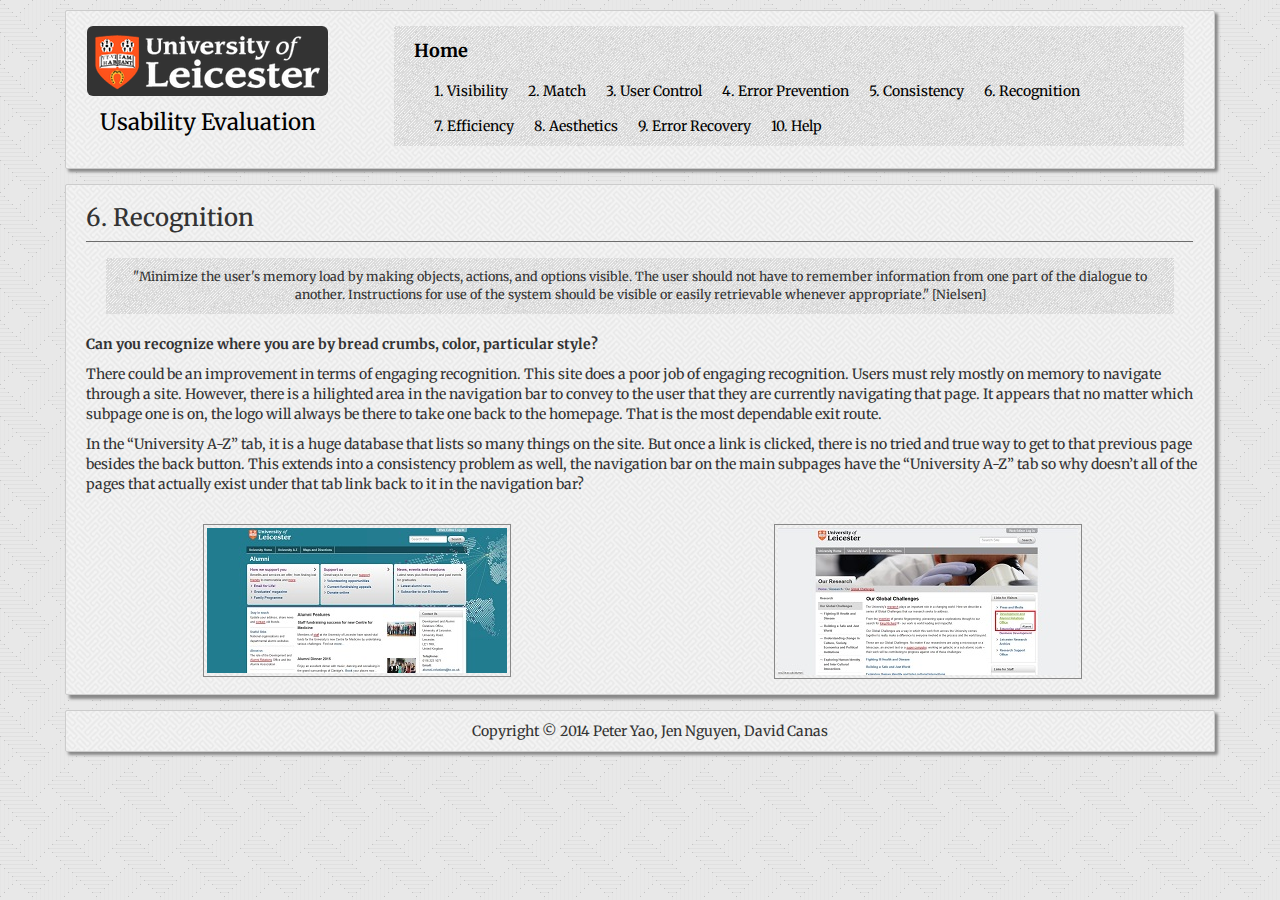
<file: subpages/6_recognition.html>
<!DOCTYPE html>
<html lang="">
<head>
    <meta charset="UTF-8">
    <title>6. Recognition - University of Leicester Evaluation</title>
	<meta name="Author" content="Peter Yao, Jen Nguyen, David Canas"/>
    <!-- meta viewport ensures proper mobile rendering" -->
    <meta name="viewport" content="width=device-width, initial-scale=1">
    <!-- Subpages need to change directories, different from index.html -->
    <link rel="stylesheet" type="text/css" href="../css/bootstrap.min.css">
    <link rel="stylesheet" type="text/css" href="../css/font-awesome.min.css">
    <link rel="stylesheet" href="../fancybox/source/jquery.fancybox.css?v=2.1.5" type="text/css" media="screen" />
    <link rel="stylesheet" type="text/css" href="../css/stylesheet.css">
    <link href='http://fonts.googleapis.com/css?family=Merriweather:400,700,400italic' rel='stylesheet' type='text/css'>
</head>
<body>

    <!-- Title Bar "University of Leicester Evaluation" -->
    <div class="container" id="container_fit">
        <div class="row" id="title_bar">
            <div class="col-md-3">
                <a href="http://www.le.ac.uk/" target="_blank"><img src="../img/univ_leicester.png" alt="University of Leicester" class="img-rounded"></a>
                <br>
                <p id="title_text">
                   Usability Evaluation
                </p>
                <br>
            </div>
            
            <!-- Navbar -->
            <div class="col-md-9" >
                <nav class="navbar navbar-inverse" role="navigation" id="title_navbar">
                    <div class="container-fluid">
                        <div class="navbar-header">
                            <button type="button" class="navbar-toggle collapsed" data-toggle="collapse" data-target="#navHeaderCollapse" id="collapse_button">
                            <span class="icon-bar"></span>
                            <span class="icon-bar"></span>
                            <span class="icon-bar"></span>
                            </button>
                            <a class="navbar-brand" href="../index.html" id="home_link"><strong>Home</strong></a>
                        </div>
                        <!-- Mobile Collapsible Menu -->
                        
                        <div class="collapse navbar-collapse" id="navHeaderCollapse">
                            <ul class="nav navbar-nav navHeaderCollapse">
                                <li><a href="../subpages/1_visibility.html">1. Visibility</a></li>
                                <li><a href="../subpages/2_match.html">2. Match</a></li>
                                <li><a href="../subpages/3_user_control.html">3. User Control</a></li>
                                <li><a href="../subpages/4_error_prevention.html">4. Error Prevention</a></li>
                                <li><a href="../subpages/5_consistency.html">5. Consistency</a></li>
                                <li><a href="../subpages/6_recognition.html">6. Recognition</a></li>
                                <li><a href="../subpages/7_efficiency.html">7. Efficiency</a></li>
                                <li><a href="../subpages/8_aesthetics.html">8. Aesthetics</a></li>
                                <li><a href="../subpages/9_error_recovery.html">9. Error Recovery</a></li>
                                <li><a href="../subpages/10_help.html">10. Help</a></li>
                            </ul>
                        </div>
                    </div>
                </nav>
            </div>
            <!-- End Navbar -->
        </div>
        <!-- End Title Bar -->
        
        <!-- Main Content -->
        <div class="row" id="main_content">
            <h3>6. Recognition</h3>
            <hr>
            <div class="row">
                <div class="col-sm-12 text-center">
                    <p class="p_quote">
                        "Minimize the user's memory load by making objects, actions, and options visible. The user should not have to remember information from one part of the dialogue to another. Instructions for use of the system should be visible or easily retrievable whenever appropriate." [Nielsen]
                    </p>
                </div>
            </div>
            <div class="row">
                <div class="col-md-12">
                    <p>
                        <strong>Can you recognize where you are by bread crumbs, color, particular style?</strong>
                    </p>

                    <p>
                        There could be an improvement in terms of engaging recognition. This site does a poor job of engaging recognition. Users must rely mostly on memory to navigate through a site. However, there is a hilighted area in the navigation bar to convey to the user that they are currently navigating that page. It appears that no matter which subpage one is on, the logo will always be there to take one back to the homepage. That is the most dependable exit route. 
                    </p>

                    <p>
                        In the “University A-Z” tab, it is a huge database that lists so many things on the site. But once a link is clicked, there is no tried and true way to get to that previous page besides the back button. This extends into a consistency problem as well, the navigation bar on the main subpages have the “University A-Z” tab so why doesn’t all of the pages that actually exist under that tab link back to it in the navigation bar?
                    </p>
                </div>
            </div>
            <br>
            <div class="row text-center">
                <div class="col-sm-6">
                    <a class="fancybox" data-fancybox-group="group" href="../img/6_recognition/breadcrumbs1.jpg" title="Recognition">
                       <img class="lightbox_img" src="../img/6_recognition/tn_breadcrumbs1.jpg" alt="Recognition" />
                    </a>
                </div>
                <div class="col-sm-6">
                    <a class="fancybox" data-fancybox-group="group" href="../img/6_recognition/breadcrumbs2.jpg" title="Recognition">
                       <img class="lightbox_img" src="../img/6_recognition/tn_breadcrumbs2.jpg" alt="Recognition" />
                    </a>
                </div>
            </div>
            
        </div>
        <!-- End Main Content -->
        
        <!-- Footer -->
        <div class="row" id="footer">
            <p>Copyright &copy; 2014 Peter Yao, Jen Nguyen, David Canas</p>
        </div>
        <!-- End Footer -->
        
    </div>
    <!-- End Container -->
    
    <!-- jQuery and Bootstrap scripts -->
    <script src="https://ajax.googleapis.com/ajax/libs/jquery/1.11.1/jquery.min.js"></script>
    <script src="../js/bootstrap.min.js"></script>
    
    <!-- Fancybox -->
    <script type="text/javascript" src="../fancybox/source/jquery.fancybox.pack.js?v=2.1.5"></script>
    <script type="text/javascript">
        $(document).ready(function() {
            $(".fancybox").fancybox();
        });
    </script>
</body>
</html>
</file>
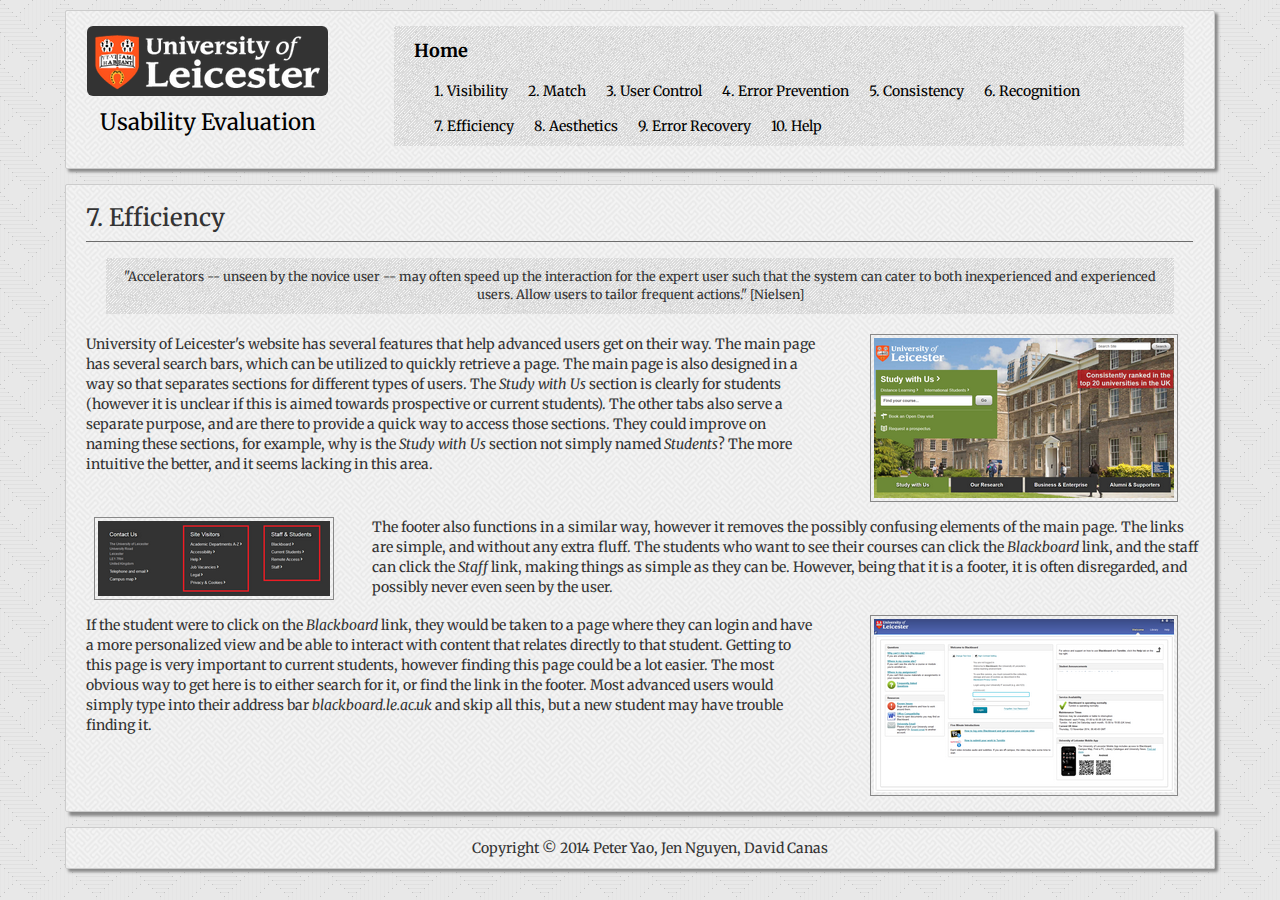
<file: subpages/7_efficiency.html>
<!DOCTYPE html>
<html lang="">
<head>
    <meta charset="UTF-8">
    <title>7. Efficiency - University of Leicester Evaluation</title>
	<meta name="Author" content="Peter Yao, Jen Nguyen, David Canas"/>
    <!-- meta viewport ensures proper mobile rendering" -->
    <meta name="viewport" content="width=device-width, initial-scale=1">
    <!-- Subpages need to change directories, different from index.html -->
    <link rel="stylesheet" type="text/css" href="../css/bootstrap.min.css">
    <link rel="stylesheet" type="text/css" href="../css/font-awesome.min.css">
    <link rel="stylesheet" href="../fancybox/source/jquery.fancybox.css?v=2.1.5" type="text/css" media="screen" />
    <link rel="stylesheet" type="text/css" href="../css/stylesheet.css">
    <link href='http://fonts.googleapis.com/css?family=Merriweather:400,700,400italic' rel='stylesheet' type='text/css'>
</head>
<body>

    <!-- Title Bar "University of Leicester Evaluation" -->
    <div class="container" id="container_fit">
        <div class="row" id="title_bar">
            <div class="col-md-3">
                <a href="http://www.le.ac.uk/" target="_blank"><img src="../img/univ_leicester.png" alt="University of Leicester" class="img-rounded"></a>
                <br>
                <p id="title_text">
                   Usability Evaluation
                </p>
                <br>
            </div>
            
            <!-- Navbar -->
            <div class="col-md-9" >
                <nav class="navbar navbar-inverse" role="navigation" id="title_navbar">
                    <div class="container-fluid">
                        <div class="navbar-header">
                            <button type="button" class="navbar-toggle collapsed" data-toggle="collapse" data-target="#navHeaderCollapse" id="collapse_button">
                            <span class="icon-bar"></span>
                            <span class="icon-bar"></span>
                            <span class="icon-bar"></span>
                            </button>
                            <a class="navbar-brand" href="../index.html" id="home_link"><strong>Home</strong></a>
                        </div>
                        <!-- Mobile Collapsible Menu -->
                        
                        <div class="collapse navbar-collapse" id="navHeaderCollapse">
                            <ul class="nav navbar-nav navHeaderCollapse">
                                <li><a href="../subpages/1_visibility.html">1. Visibility</a></li>
                                <li><a href="../subpages/2_match.html">2. Match</a></li>
                                <li><a href="../subpages/3_user_control.html">3. User Control</a></li>
                                <li><a href="../subpages/4_error_prevention.html">4. Error Prevention</a></li>
                                <li><a href="../subpages/5_consistency.html">5. Consistency</a></li>
                                <li><a href="../subpages/6_recognition.html">6. Recognition</a></li>
                                <li><a href="../subpages/7_efficiency.html">7. Efficiency</a></li>
                                <li><a href="../subpages/8_aesthetics.html">8. Aesthetics</a></li>
                                <li><a href="../subpages/9_error_recovery.html">9. Error Recovery</a></li>
                                <li><a href="../subpages/10_help.html">10. Help</a></li>
                            </ul>
                        </div>
                    </div>
                </nav>
            </div>
            <!-- End Navbar -->
        </div>
        <!-- End Title Bar -->
        
        <!-- Main Content -->
        <div class="row" id="main_content">
            <h3>7. Efficiency</h3>
            <hr>
            <div class="row">
                <div class="col-sm-12 text-center">
                    <p class="p_quote">
                        "Accelerators -- unseen by the novice user -- may often speed up the interaction for the expert user such that the system can cater to both inexperienced and experienced users. Allow users to tailor frequent actions." [Nielsen]
                    </p>
                </div>
            </div>
            <div class="row">
                <div class="col-md-8">
                    <p>
                        University of Leicester's website has several features that help advanced users get on their way. The main page has several search bars, which can be utilized to quickly retrieve a page. The main page is also designed in a way so that separates sections for different types of users. The <em>Study with Us</em> section is clearly for students (however it is unclear if this is aimed towards prospective or current students). The other tabs also serve a separate purpose, and are there to provide a quick way to access those sections. They could improve on naming these sections, for example, why is the <em>Study with Us</em> section not simply named <em>Students</em>? The more intuitive the better, and it seems lacking in this area.
                    </p>
                </div>
                <div class="col-md-4 text-center">
                    <a class="fancybox" data-fancybox-group="group" href="../img/7_efficiency/main_page.png" title="Main Page">
                       <img class="lightbox_img" src="../img/7_efficiency/tn_main_page.png" alt="Main Page" />
                    </a>
                </div>
            </div>
            <div class="row">
                <div class="col-md-3 text-center">
                    <a class="fancybox" data-fancybox-group="group" href="../img/7_efficiency/footer.png" title="Footer">
                       <img class="lightbox_img" src="../img/7_efficiency/tn_footer.png" alt="Footer" />
                    </a>
                </div>
                <div class="col-md-9">
                    <p>
                        The footer also functions in a similar way, however it removes the possibly confusing elements of the main page. The links are simple, and without any extra fluff. The students who want to see their courses can click the <em>Blackboard</em> link, and the staff can click the <em>Staff</em> link, making things as simple as they can be. However, being that it is a footer, it is often disregarded, and possibly never even seen by the user.
                    </p>
                </div>
            </div>
            <div class="row">
                <div class="col-md-8">
                    <p>
                        If the student were to click on the <em>Blackboard</em> link, they would be taken to a page where they can login and have a more personalized view and be able to interact with content that relates directly to that student. Getting to this page is very important to current students, however finding this page could be a lot easier. The most obvious way to get here is to either search for it, or find the link in the footer. Most advanced users would simply type into their address bar <em>blackboard.le.ac.uk</em> and skip all this, but a new student may have trouble finding it.
                    </p>
                </div>
                <div class="col-md-4 text-center">
                    <a class="fancybox" data-fancybox-group="group" href="../img/7_efficiency/blackboard.png" title="Blackboard">
                       <img class="lightbox_img" src="../img/7_efficiency/tn_blackboard.png" alt="Blackboard" />
                    </a>
                </div>
            </div>
            
        </div>
        <!-- End Main Content -->
        
        <!-- Footer -->
        <div class="row" id="footer">
            <p>Copyright &copy; 2014 Peter Yao, Jen Nguyen, David Canas</p>
        </div>
        <!-- End Footer -->
        
    </div>
    <!-- End Container -->
    
    <!-- jQuery and Bootstrap scripts -->
    <script src="https://ajax.googleapis.com/ajax/libs/jquery/1.11.1/jquery.min.js"></script>
    <script src="../js/bootstrap.min.js"></script>
    
    <!-- Fancybox -->
    <script type="text/javascript" src="../fancybox/source/jquery.fancybox.pack.js?v=2.1.5"></script>
    <script type="text/javascript">
        $(document).ready(function() {
            $(".fancybox").fancybox();
        });
    </script>
</body>
</html>
</file>
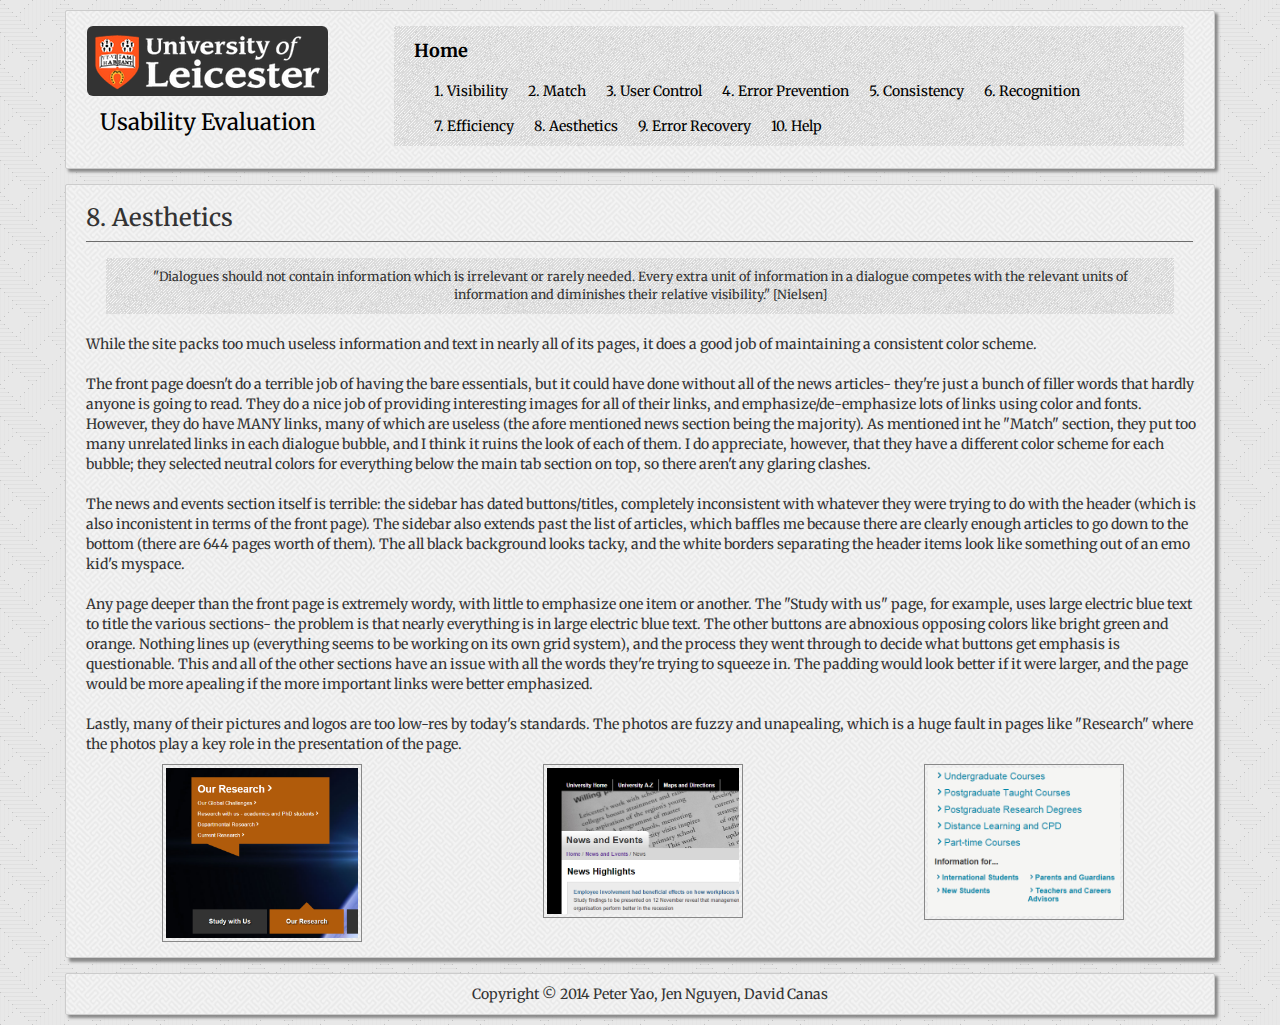
<file: subpages/8_aesthetics.html>
<!DOCTYPE html>
<html lang="">
<head>
    <meta charset="UTF-8">
    <title>8. Aesthetics - University of Leicester Evaluation</title>
	<meta name="Author" content="Peter Yao, Jen Nguyen, David Canas"/>
    <!-- meta viewport ensures proper mobile rendering" -->
    <meta name="viewport" content="width=device-width, initial-scale=1">
    <!-- Subpages need to change directories, different from index.html -->
    <link rel="stylesheet" type="text/css" href="../css/bootstrap.min.css">
    <link rel="stylesheet" type="text/css" href="../css/font-awesome.min.css">
    <link rel="stylesheet" href="../fancybox/source/jquery.fancybox.css?v=2.1.5" type="text/css" media="screen" />
    <link rel="stylesheet" type="text/css" href="../css/stylesheet.css">
    <link href='http://fonts.googleapis.com/css?family=Merriweather:400,700,400italic' rel='stylesheet' type='text/css'>
</head>
<body>

    <!-- Title Bar "University of Leicester Evaluation" -->
    <div class="container" id="container_fit">
        <div class="row" id="title_bar">
            <div class="col-md-3">
                <a href="http://www.le.ac.uk/" target="_blank"><img src="../img/univ_leicester.png" alt="University of Leicester" class="img-rounded"></a>
                <br>
                <p id="title_text">
                   Usability Evaluation
                </p>
                <br>
            </div>
            
            <!-- Navbar -->
            <div class="col-md-9" >
                <nav class="navbar navbar-inverse" role="navigation" id="title_navbar">
                    <div class="container-fluid">
                        <div class="navbar-header">
                            <button type="button" class="navbar-toggle collapsed" data-toggle="collapse" data-target="#navHeaderCollapse" id="collapse_button">
                            <span class="icon-bar"></span>
                            <span class="icon-bar"></span>
                            <span class="icon-bar"></span>
                            </button>
                            <a class="navbar-brand" href="../index.html" id="home_link"><strong>Home</strong></a>
                        </div>
                        <!-- Mobile Collapsible Menu -->
                        
                        <div class="collapse navbar-collapse" id="navHeaderCollapse">
                            <ul class="nav navbar-nav navHeaderCollapse">
                                <li><a href="../subpages/1_visibility.html">1. Visibility</a></li>
                                <li><a href="../subpages/2_match.html">2. Match</a></li>
                                <li><a href="../subpages/3_user_control.html">3. User Control</a></li>
                                <li><a href="../subpages/4_error_prevention.html">4. Error Prevention</a></li>
                                <li><a href="../subpages/5_consistency.html">5. Consistency</a></li>
                                <li><a href="../subpages/6_recognition.html">6. Recognition</a></li>
                                <li><a href="../subpages/7_efficiency.html">7. Efficiency</a></li>
                                <li><a href="../subpages/8_aesthetics.html">8. Aesthetics</a></li>
                                <li><a href="../subpages/9_error_recovery.html">9. Error Recovery</a></li>
                                <li><a href="../subpages/10_help.html">10. Help</a></li>
                            </ul>
                        </div>
                    </div>
                </nav>
            </div>
            <!-- End Navbar -->
        </div>
        <!-- End Title Bar -->
        
        <!-- Main Content -->
        <div class="row" id="main_content">
            <h3>8. Aesthetics</h3>
            <hr>
            <div class="row">
                <div class="col-sm-12 text-center">
                    <p class="p_quote">
                        "Dialogues should not contain information which is irrelevant or rarely needed. Every extra unit of information in a dialogue competes with the relevant units of information and diminishes their relative visibility." [Nielsen]
                    </p>
                </div>
            </div>
            <p>
                While the site packs too much useless information and text in nearly all of its pages, it does a good job of maintaining a consistent color scheme.
                
                <br />
                <br />
                
                The front page doesn't do a terrible job of having the bare essentials, but it could have done without all of the news articles- they're just a bunch of filler words that hardly anyone is going to read. They do a nice job of providing interesting images for all of their links, and emphasize/de-emphasize lots of links using color and fonts. However, they do have MANY links, many of which are useless (the afore mentioned news section being the majority).  As mentioned int he "Match" section, they put too many unrelated links in each dialogue bubble, and I think it ruins the look of each of them. I do appreciate, however, that they have a different color scheme for each bubble; they selected neutral colors for everything below the main tab section on top, so there aren't any glaring clashes.
                
                <br />
                <br />
                
                The news and events section itself is terrible: the sidebar has dated buttons/titles, completely inconsistent with whatever they were trying to do with the header (which is also inconistent in terms of the front page). The sidebar also extends past the list of articles, which baffles me because there are clearly enough articles to go down to the bottom (there are 644 pages worth of them).  The all black background looks tacky, and the white borders separating the header items look like something out of an emo kid's myspace. 
                
                <br />
                <br />
                
                Any page deeper than the front page is extremely wordy, with little to emphasize one item or another. The "Study with us" page, for example, uses large electric blue text to title the various sections- the problem is that nearly everything is in large electric blue text. The other buttons are abnoxious opposing colors like bright green and orange. Nothing lines up (everything seems to be working on its own grid system), and the process they went through to decide what buttons get emphasis is questionable.  This and all of the other sections have an issue with all the words they're trying to squeeze in. The padding would look better if it were larger, and the page would be more apealing if the more important links were better emphasized.
                
                <br />
                <br />
                
                Lastly, many of their pictures and logos are too low-res by today's standards. The photos are fuzzy and unapealing, which is a huge fault in pages like "Research" where the photos play a key role in the presentation of the page.
                
                
            </p>
            <br>
            
            <div class="row text-center">
                
                <div class="col-sm-4">
                    <a class="fancybox" data-fancybox-group="group" href="../img/8_aesthetics/ourresearchhometab.PNG" title="Home Page Color Change Example">
                       <img class="lightbox_img" src="../img/8_aesthetics/researchtabcolor.PNG" alt="Tab Color Display" width="200" />
                    </a>
                </div>
                
                <div class="col-sm-4">
                    <a class="fancybox" data-fancybox-group="group" href="../img/8_aesthetics/newspage.PNG" title="News Page">
                       <img class="lightbox_img" src="../img/8_aesthetics/nastyheader.PNG" alt="Dated Header" width="200"/>
                    </a>
                </div>
                
                <div class="col-sm-4">
                    <a class="fancybox" data-fancybox-group="group" href="../img/8_aesthetics/studywithuspage.PNG" title="Study With Us Page">
                       <img class="lightbox_img" src="../img/8_aesthetics/toomuchbigblue.PNG" alt="Blue Headers Everywhere" width="200"/>
                    </a>
                </div>
            </div>
            
        </div>
        <!-- End Main Content -->
        
        <!-- Footer -->
        <div class="row" id="footer">
            <p>Copyright &copy; 2014 Peter Yao, Jen Nguyen, David Canas</p>
        </div>
        <!-- End Footer -->
        
    </div>
    <!-- End Container -->
    
    <!-- jQuery and Bootstrap scripts -->
    <script src="https://ajax.googleapis.com/ajax/libs/jquery/1.11.1/jquery.min.js"></script>
    <script src="../js/bootstrap.min.js"></script>
    
    <!-- Fancybox -->
    <script type="text/javascript" src="../fancybox/source/jquery.fancybox.pack.js?v=2.1.5"></script>
    <script type="text/javascript">
        $(document).ready(function() {
            $(".fancybox").fancybox();
        });
    </script>
</body>
</html>
</file>
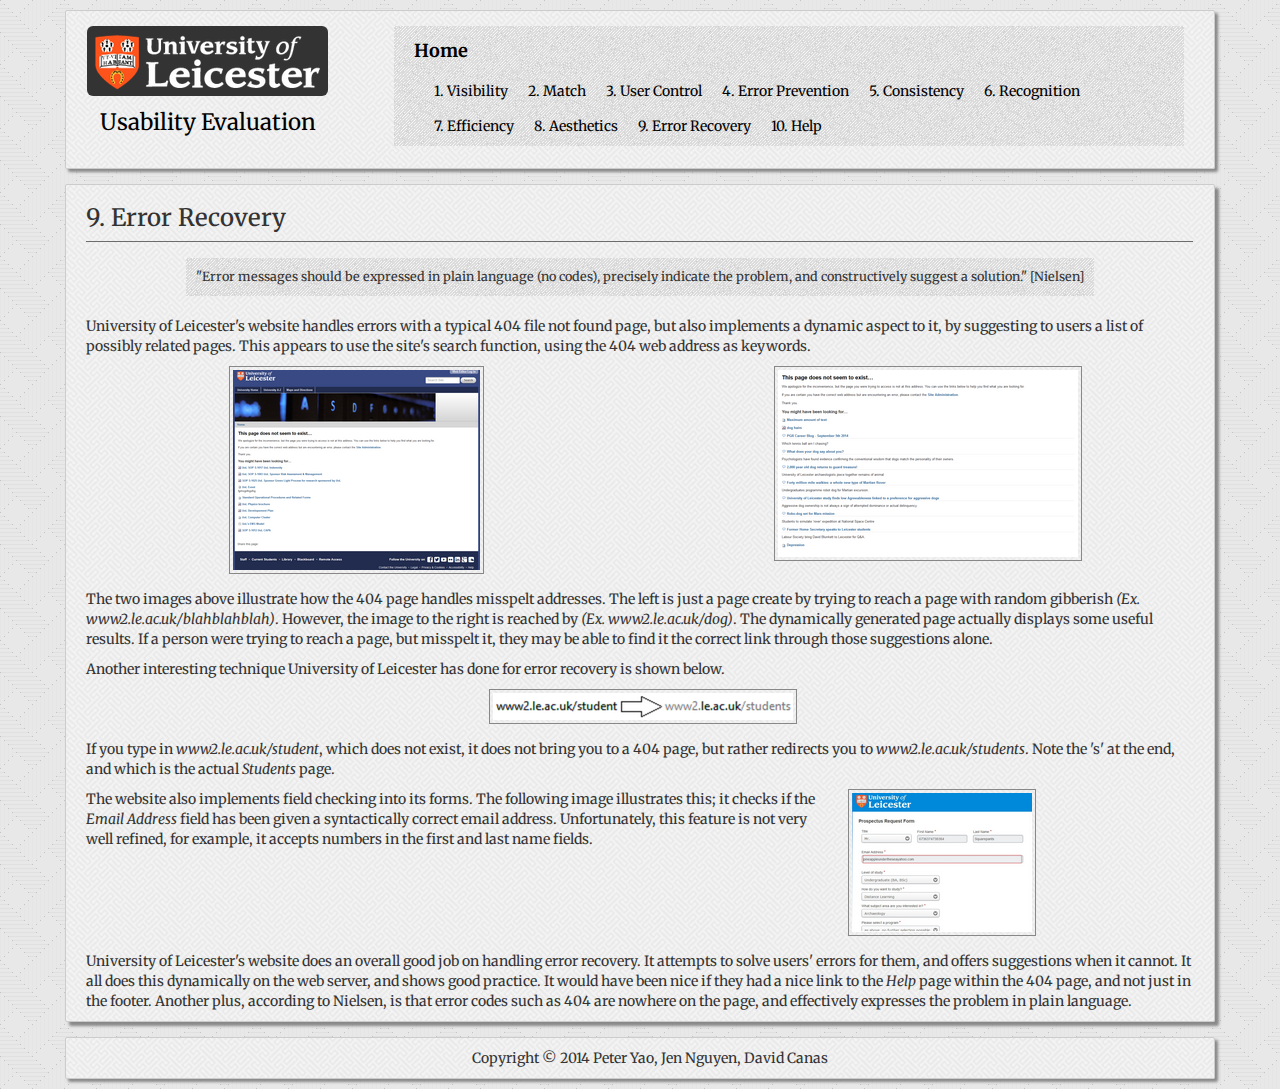
<file: subpages/9_error_recovery.html>
<!DOCTYPE html>
<html lang="">
<head>
    <meta charset="UTF-8">
    <title>9. Error Recovery - University of Leicester Evaluation</title>
	<meta name="Author" content="Peter Yao, Jen Nguyen, David Canas"/>
    <!-- meta viewport ensures proper mobile rendering" -->
    <meta name="viewport" content="width=device-width, initial-scale=1">
    <!-- Subpages need to change directories, different from index.html -->
    <link rel="stylesheet" type="text/css" href="../css/bootstrap.min.css">
    <link rel="stylesheet" type="text/css" href="../css/font-awesome.min.css">
    <link rel="stylesheet" href="../fancybox/source/jquery.fancybox.css?v=2.1.5" type="text/css" media="screen" />
    <link rel="stylesheet" type="text/css" href="../css/stylesheet.css">
    <link href='http://fonts.googleapis.com/css?family=Merriweather:400,700,400italic' rel='stylesheet' type='text/css'>
</head>
<body>

    <!-- Title Bar "University of Leicester Evaluation" -->
    <div class="container" id="container_fit">
        <div class="row" id="title_bar">
            <div class="col-md-3">
                <a href="http://www.le.ac.uk/" target="_blank"><img src="../img/univ_leicester.png" alt="University of Leicester" class="img-rounded"></a>
                <br>
                <p id="title_text">
                   Usability Evaluation
                </p>
                <br>
            </div>
            
            <!-- Navbar -->
            <div class="col-md-9" >
                <nav class="navbar navbar-inverse" role="navigation" id="title_navbar">
                    <div class="container-fluid">
                        <div class="navbar-header">
                            <button type="button" class="navbar-toggle collapsed" data-toggle="collapse" data-target="#navHeaderCollapse" id="collapse_button">
                            <span class="icon-bar"></span>
                            <span class="icon-bar"></span>
                            <span class="icon-bar"></span>
                            </button>
                            <a class="navbar-brand" href="../index.html" id="home_link"><strong>Home</strong></a>
                        </div>
                        <!-- Mobile Collapsible Menu -->
                        
                        <div class="collapse navbar-collapse" id="navHeaderCollapse">
                            <ul class="nav navbar-nav navHeaderCollapse">
                                <li><a href="../subpages/1_visibility.html">1. Visibility</a></li>
                                <li><a href="../subpages/2_match.html">2. Match</a></li>
                                <li><a href="../subpages/3_user_control.html">3. User Control</a></li>
                                <li><a href="../subpages/4_error_prevention.html">4. Error Prevention</a></li>
                                <li><a href="../subpages/5_consistency.html">5. Consistency</a></li>
                                <li><a href="../subpages/6_recognition.html">6. Recognition</a></li>
                                <li><a href="../subpages/7_efficiency.html">7. Efficiency</a></li>
                                <li><a href="../subpages/8_aesthetics.html">8. Aesthetics</a></li>
                                <li><a href="../subpages/9_error_recovery.html">9. Error Recovery</a></li>
                                <li><a href="../subpages/10_help.html">10. Help</a></li>
                            </ul>
                        </div>
                    </div>
                </nav>
            </div>
            <!-- End Navbar -->
        </div>
        <!-- End Title Bar -->
        
        <!-- Main Content -->
        <div class="row" id="main_content">
            <h3>9. Error Recovery</h3>
            <hr>
            <div class="row">
                <div class="col-sm-12 text-center">
                    <p class="p_quote">
                        "Error messages should be expressed in plain language (no codes), precisely indicate the problem, and constructively suggest a solution." [Nielsen]
                    </p>
                </div>
            </div>
            <div class="row">
                <div class="col-md-12">
                    <p>
                        University of Leicester's website handles errors with a typical 404 file not found page, but also implements a dynamic aspect to it, by suggesting to users a list of possibly related pages. This appears to use the site's search function, using the 404 web address as keywords.
                    </p>
                </div>
            </div>
            <div class="row text-center">
                <div class="col-sm-6">
                    <a class="fancybox" data-fancybox-group="group" href="../img/9_error_recovery/404_page.png" title="Error Page, reached with random gibberish link (Ex. www2.le.ac.uk/blahblahblah)">
                       <img class="lightbox_img" src="../img/9_error_recovery/tn_404_page.png" alt="404 Page Gibberish"/>
                    </a>
                </div>
                <div class="col-sm-6">
                    <a class="fancybox" data-fancybox-group="group" href="../img/9_error_recovery/404_page_dog.png" title="Error Page, reached with the keyword 'dog' (Ex. www2.le.ac.uk/dog)">
                       <img class="lightbox_img" src="../img/9_error_recovery/tn_404_page_dog.png" alt="404 Page 'dog'" />
                    </a>
                </div>
            </div>
            <div class="row">
                <div class="col-md-12">
                    <p>
                        The two images above illustrate how the 404 page handles misspelt addresses. The left is just a page create by trying to reach a page with random gibberish <em>(Ex. www2.le.ac.uk/blahblahblah)</em>. However, the image to the right is reached by <em>(Ex. www2.le.ac.uk/dog)</em>. The dynamically generated page actually displays some useful results. If a person were trying to reach a page, but misspelt it, they may be able to find it the correct link through those suggestions alone.
                    </p>
                    <p>
                        Another interesting technique University of Leicester has done for error recovery is shown below.
                    </p>
                </div>
            </div>
            <div class="row text-center">
                <div class="col-md-12">
                    <a class="fancybox" data-fancybox-group="group" href="../img/9_error_recovery/link_fix.png" title="Link Redirecting. Type in ../student which doesn't exist, we get redirected to ../students">
                       <img class="lightbox_img" src="../img/9_error_recovery/tn_link_fix.png" alt="Link Redirection" />
                    </a>
                </div>
            </div>
            <div class="row">
                <div class="col-md-12">
                    <p>
                        If you type in <em>www2.le.ac.uk/student</em>, which does not exist, it does not bring you to a 404 page, but rather redirects you to <em>www2.le.ac.uk/students</em>. Note the 's' at the end, and which is the actual <em>Students</em> page.
                    </p>
                    
                </div>
            </div>
            <div class="row">
                <div class="col-sm-8">
                    <p>
                        The website also implements field checking into its forms. The following image illustrates this; it checks if the <em>Email Address</em> field has been given a syntactically correct email address. Unfortunately, this feature is not very well refined, for example, it accepts numbers in the first and last name fields.
                    </p>
                </div>
                <div class="col-sm-4">
                    <a class="fancybox" data-fancybox-group="group" href="../img/9_error_recovery/field_checking.png" title="Field Checking, error found in the email address field.">
                       <img class="lightbox_img" src="../img/9_error_recovery/tn_field_checking.png" alt="Field Checking" />
                    </a>
                </div>
            </div>
            <div class="row">
                <div class="col-md-12">
                    <p>
                        University of Leicester's website does an overall good job on handling error recovery. It attempts to solve users' errors for them, and offers suggestions when it cannot. It all does this dynamically on the web server, and shows good practice. It would have been nice if they had a nice link to the <em>Help</em> page within the 404 page, and not just in the footer. Another plus, according to Nielsen, is that error codes such as 404 are nowhere on the page, and effectively expresses the problem in plain language.
                    </p>
                </div>
            </div>
            
        </div>
        <!-- End Main Content -->
        
        <!-- Footer -->
        <div class="row" id="footer">
            <p>Copyright &copy; 2014 Peter Yao, Jen Nguyen, David Canas</p>
        </div>
        <!-- End Footer -->
        
    </div>
    <!-- End Container -->
    
    <!-- jQuery and Bootstrap scripts -->
    <script src="https://ajax.googleapis.com/ajax/libs/jquery/1.11.1/jquery.min.js"></script>
    <script src="../js/bootstrap.min.js"></script>
    
    <!-- Fancybox -->
    <script type="text/javascript" src="../fancybox/source/jquery.fancybox.pack.js?v=2.1.5"></script>
    <script type="text/javascript">
        $(document).ready(function() {
            $(".fancybox").fancybox();
        });
    </script>
</body>
</html>
</file>
<file: css/stylesheet.css>
/* Leicester Orange (color: #ff531c;) */
body {
    background-image: url("../img/subtle_patterns/pixel_weave.png");   
}

#container_fit {
    padding-left: 25px;
    padding-right: 25px;
}

/*
---------
Title Bar
---------
*/
#title_bar {
    margin-top: 10px;
    padding: 15px 15px 15px 0px;
    border: 1px solid #ccc;
    border-radius: 2px;
    background-image: url("../img/subtle_patterns/pw_maze_white.png");
    text-align: center;
    font-family: 'Merriweather', serif;
    box-shadow: 3px 3px 3px #888888;
}

#title_text {
    
    margin-left: 0px;
    margin-top: 10px;
    margin-bottom: -5px;
    
    font-size:160%;
    color: black;
}

/*
--------------------------
Nav Bar (within Title Bar)
--------------------------
*/
#title_navbar {
    /*opacity: 0.5;*/
    margin-left: 30px;
    margin-top: 0px;
    border: 0px dotted #000;
    border-radius: 0px;
    margin-bottom: 0px;
}

.navbar-inverse {
    background-image: url("../img/subtle_patterns/kindajean.png");
}


#home_link {
    color: black;
    margin: 0px 0px 0px -10px;
    padding-bottom: 0px;
    border-radius: 8px;
}

#home_link:hover {
    color: #fc7448;
    text-decoration: none;
    /*background-image: url("../img/subtle_patterns/tweed.png");*/
}


.navbar .nav > li > a {
    color: black;
    padding: 10px 10px 10px 10px;
    margin-top: -5px;
    border-radius: 8px;
}

.navbar .nav > li > a:hover {
    color: #fc7448;
    /*background-image: url("../img/subtle_patterns/squairy_light_@2X.png");*/
}

/*
-----------------------
Nav Bar Collapse Button
-----------------------
*/
.navbar-inverse .navbar-toggle .icon-bar {
    background-color: #535353;
}

#collapse_button:hover {
    background-color: #fc7448;
}

/*
------------
Main Content
------------
*/
#main_content {
    margin-top: 15px;
    padding: 0px 15px 0px 20px;
    border: 1px solid #ccc;
    border-radius: 2px;
    background-image: url("../img/subtle_patterns/pw_maze_white.png");
    font-family: 'Merriweather', serif;
    box-shadow: 4px 4px 3px #888888;
    min-height: 400px;
}

#main_content p {
    display: inline-block;
    vertical-align: middle;
    float: none; 
}

hr {
    display:block;
    height: 1px;
    border: 0;
    border-top: 1px solid #6c6c6c;
    margin: 10px 6px 10px 0px;
    padding: 0;
}

.hr_short {
    display:block;
    height: 1px;
    border: 0;
    border-top: 1px solid #6c6c6c;
    margin: 10px 60px 10px 45px;
    padding: 0;
}

.row_p {
    margin: 0px 15px 0px 15px;
}

.p_quote {
    background-image: url("../img/subtle_patterns/kindajean.png");
    padding: 10px 10px 10px 10px;
    margin: 5px 25px 20px 20px;
    font-size: 90%;
}

/*
------
Images
------
*/
.lightbox_img {
    margin-bottom: 15px;
    border: 1px solid #888888;
    padding: 3px 3px 3px 3px;
}

/*
------
Footer
------
*/
#footer {
    margin-top: 15px;
    padding: 10px 0px 0px 20px;
    border: 1px solid #ccc;
    border-radius: 2px;
    background-image: url("../img/subtle_patterns/pw_maze_white.png");
    font-family: 'Merriweather', serif;
    box-shadow: 3px 3px 3px #888888;
    min-height: 40px;
    text-align: center;
    
    /* Applies space under footer, 10px to match the top */
    margin-bottom: 10px;
}
</file>
